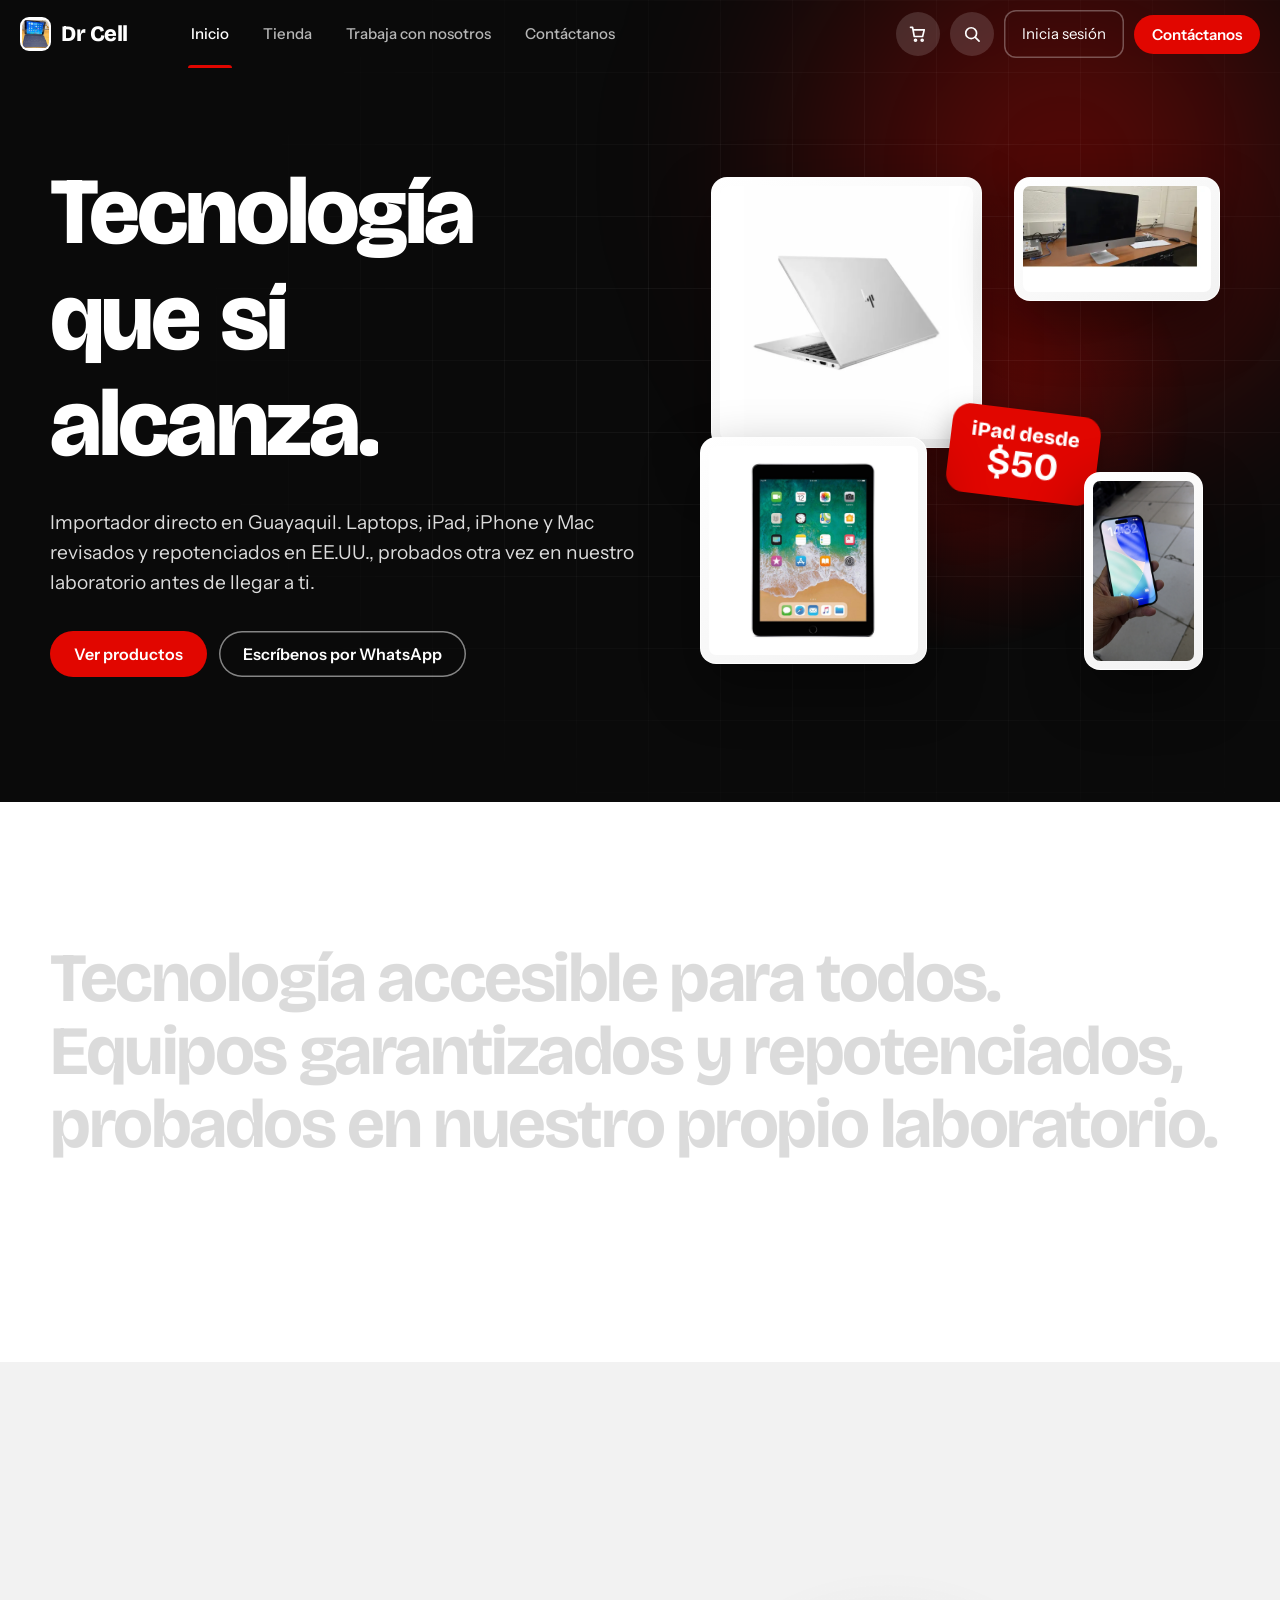
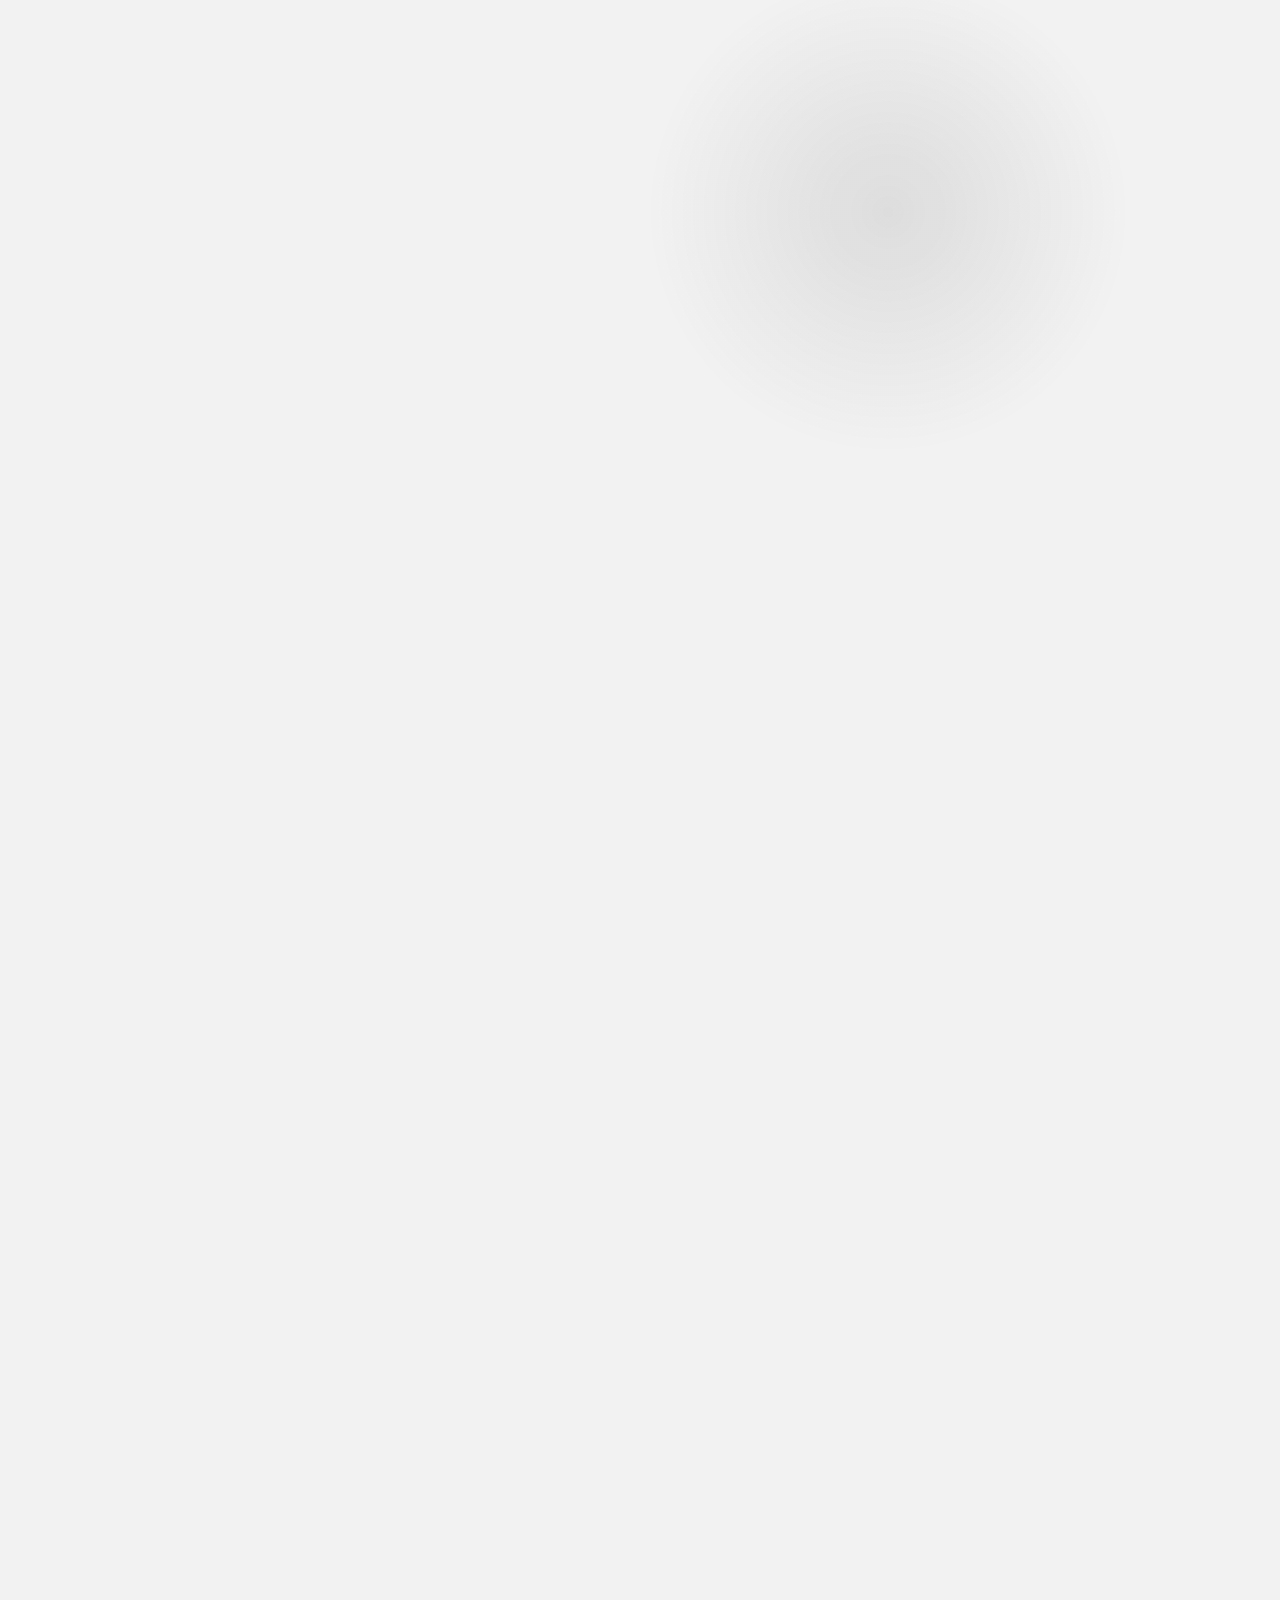
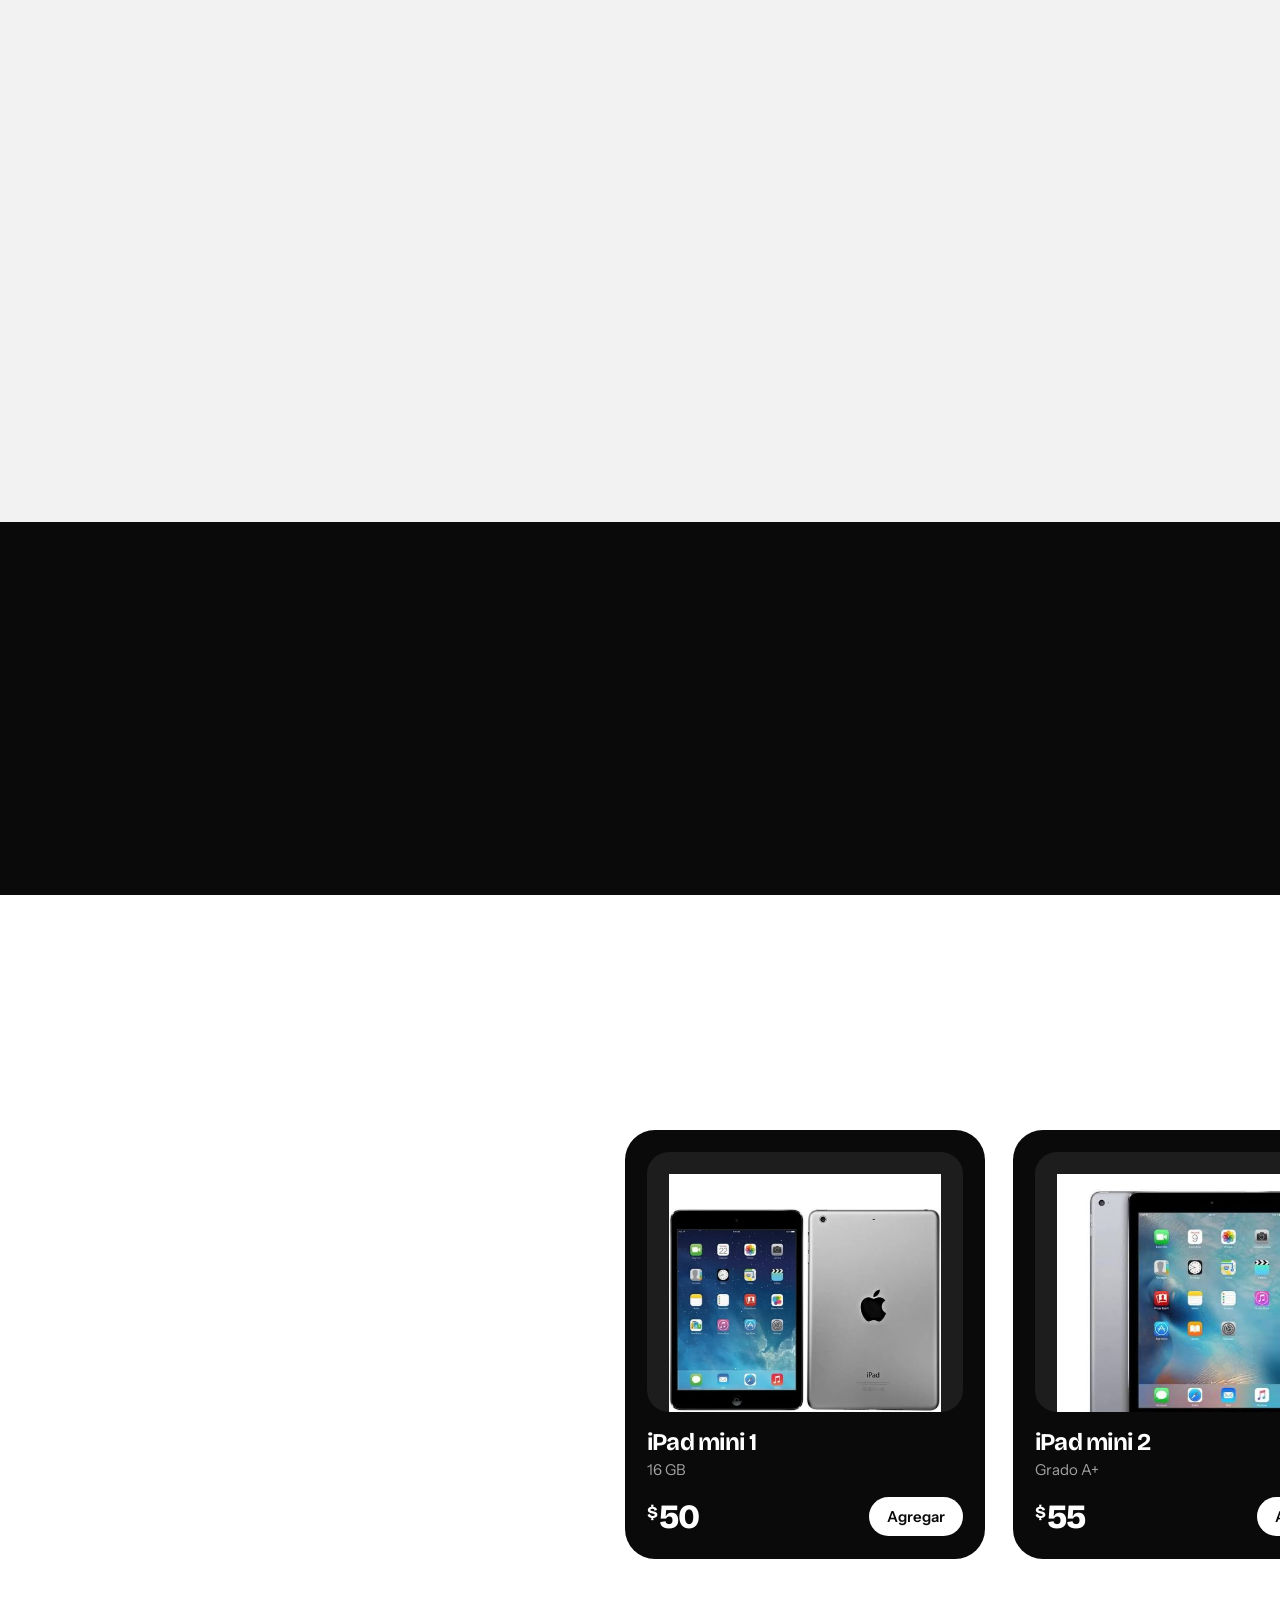
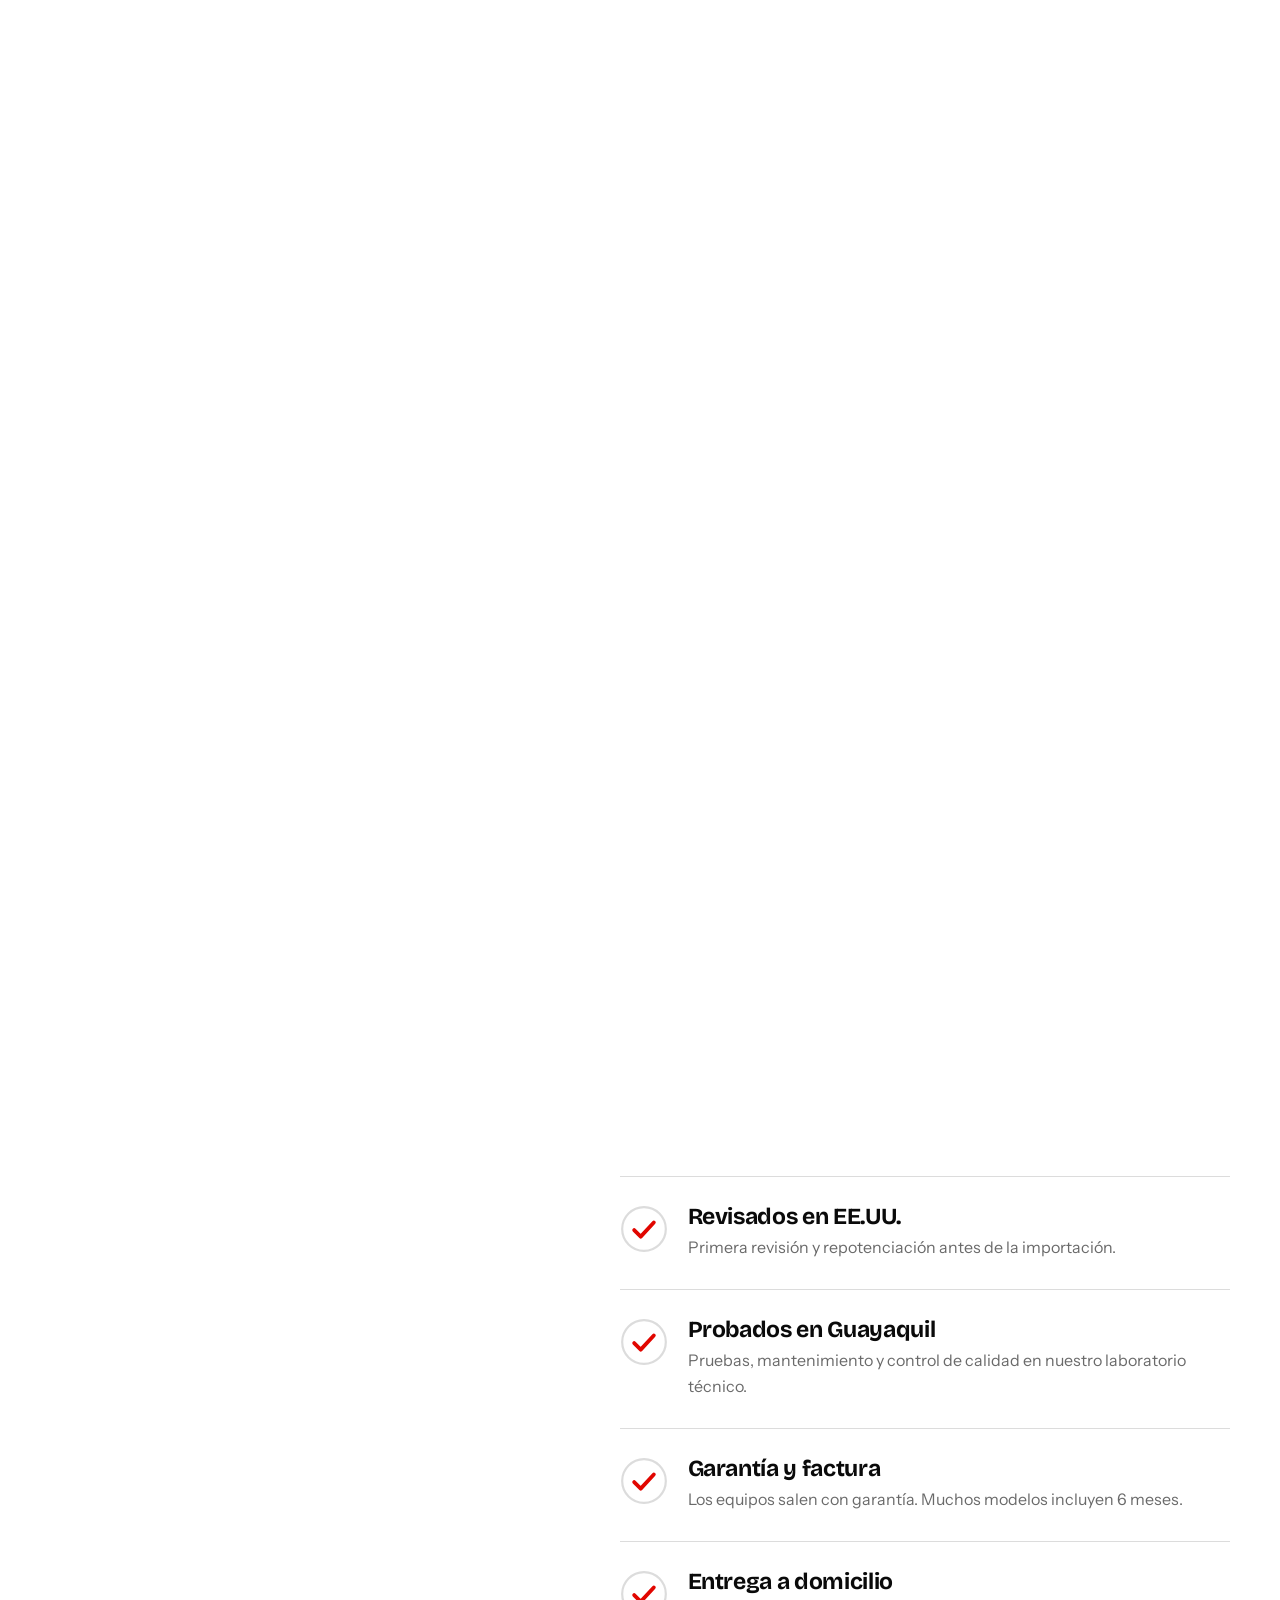
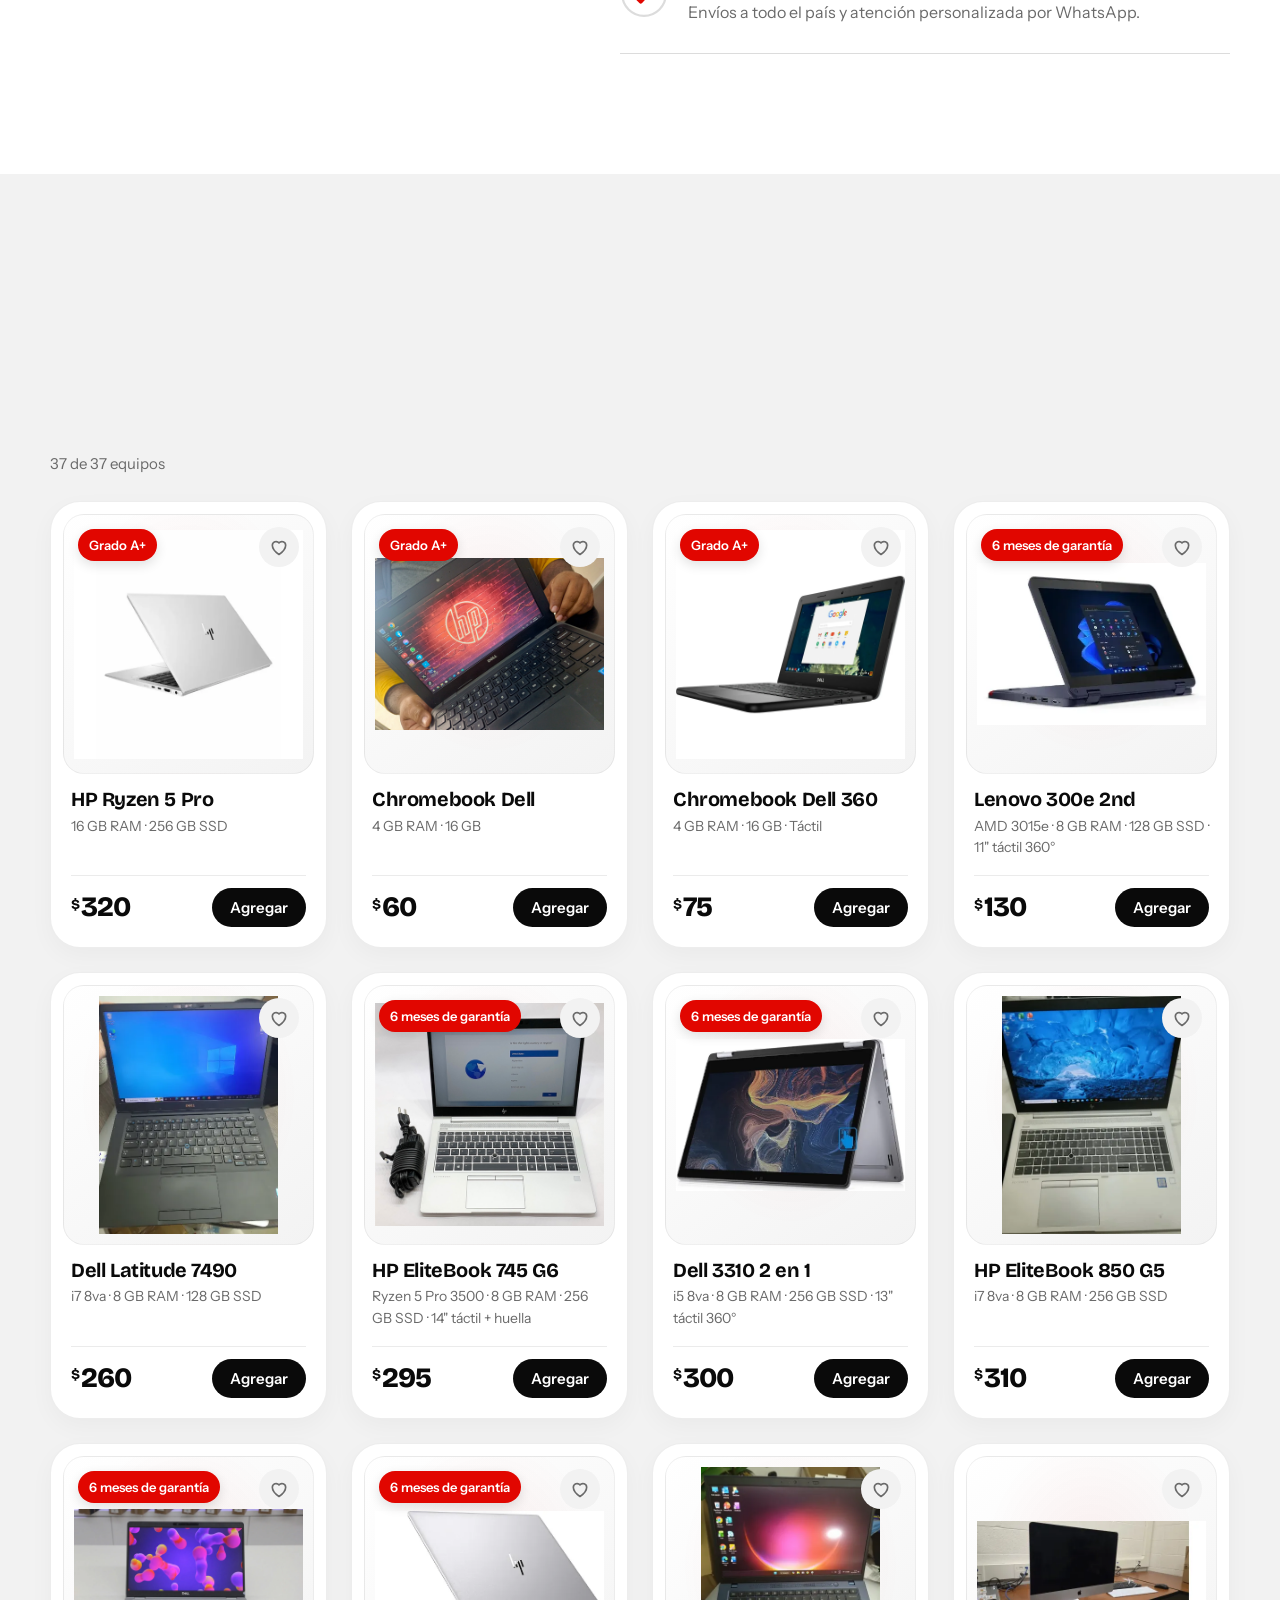
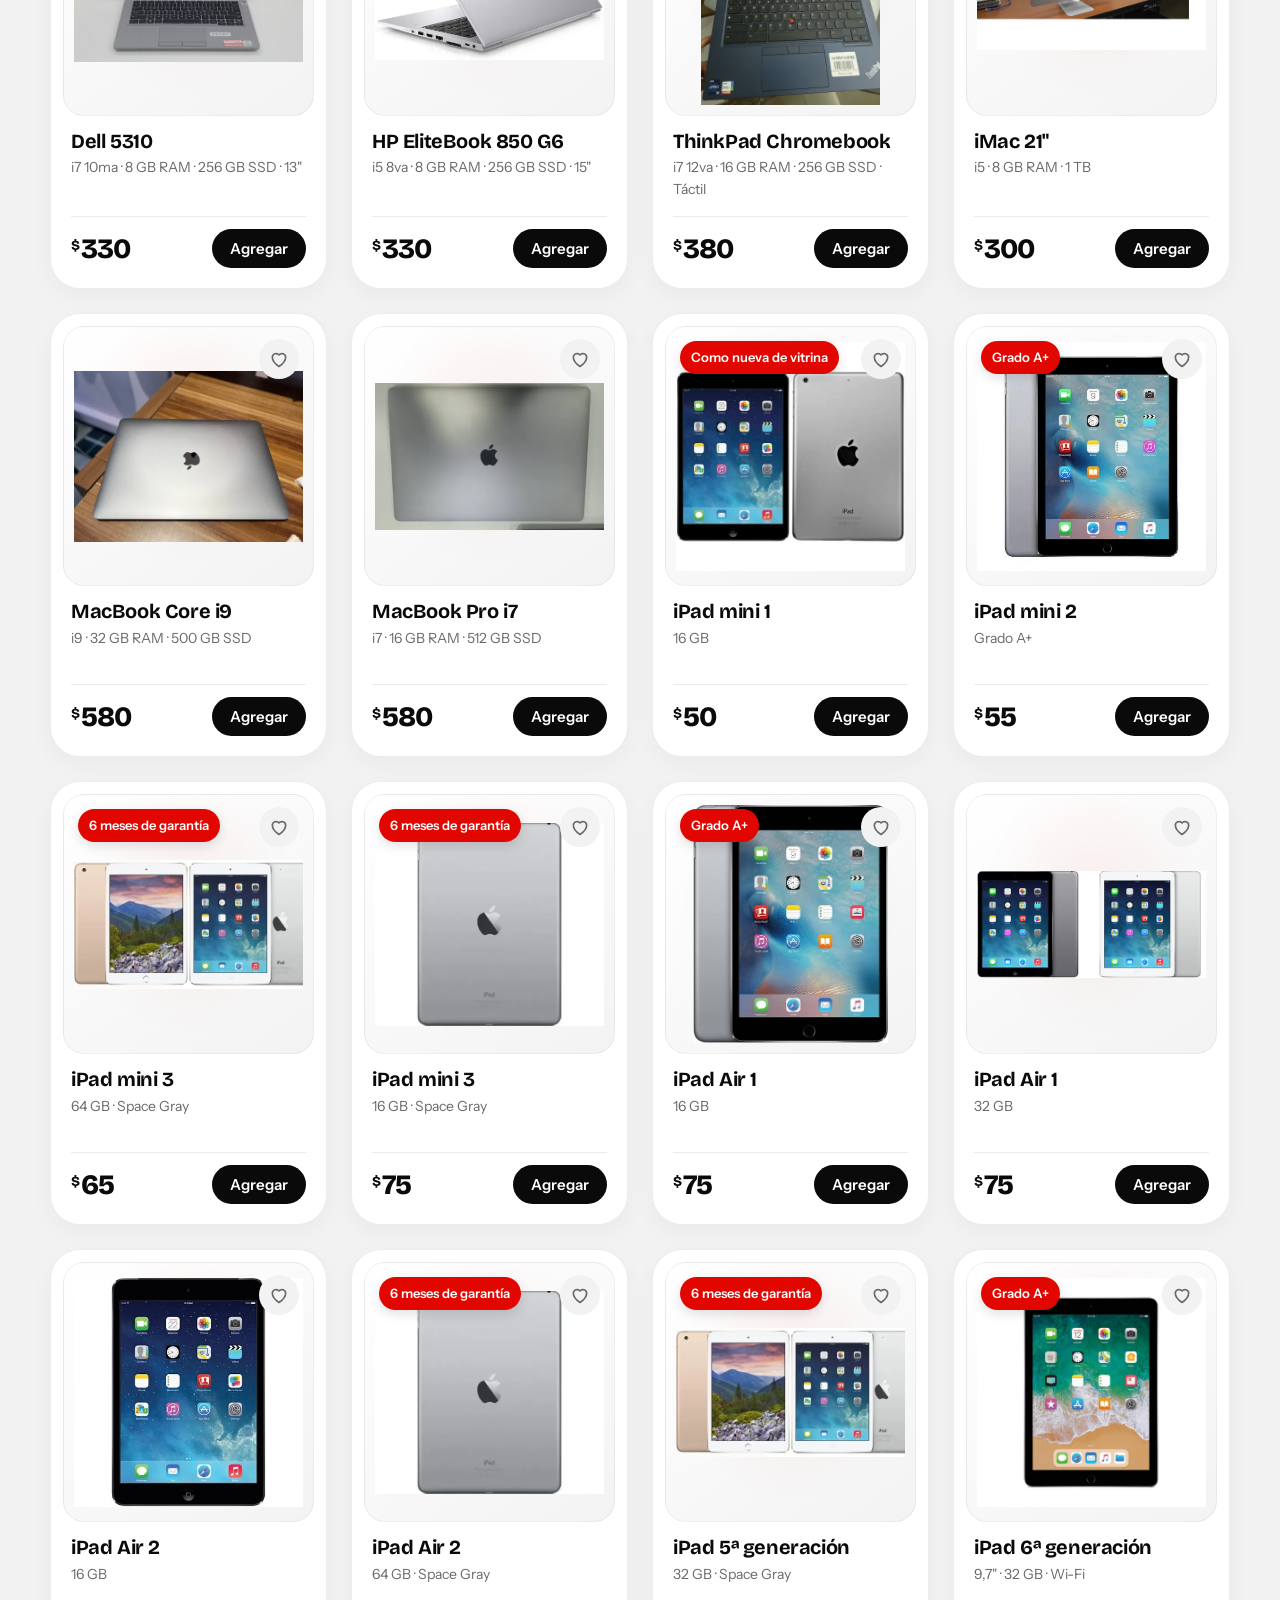
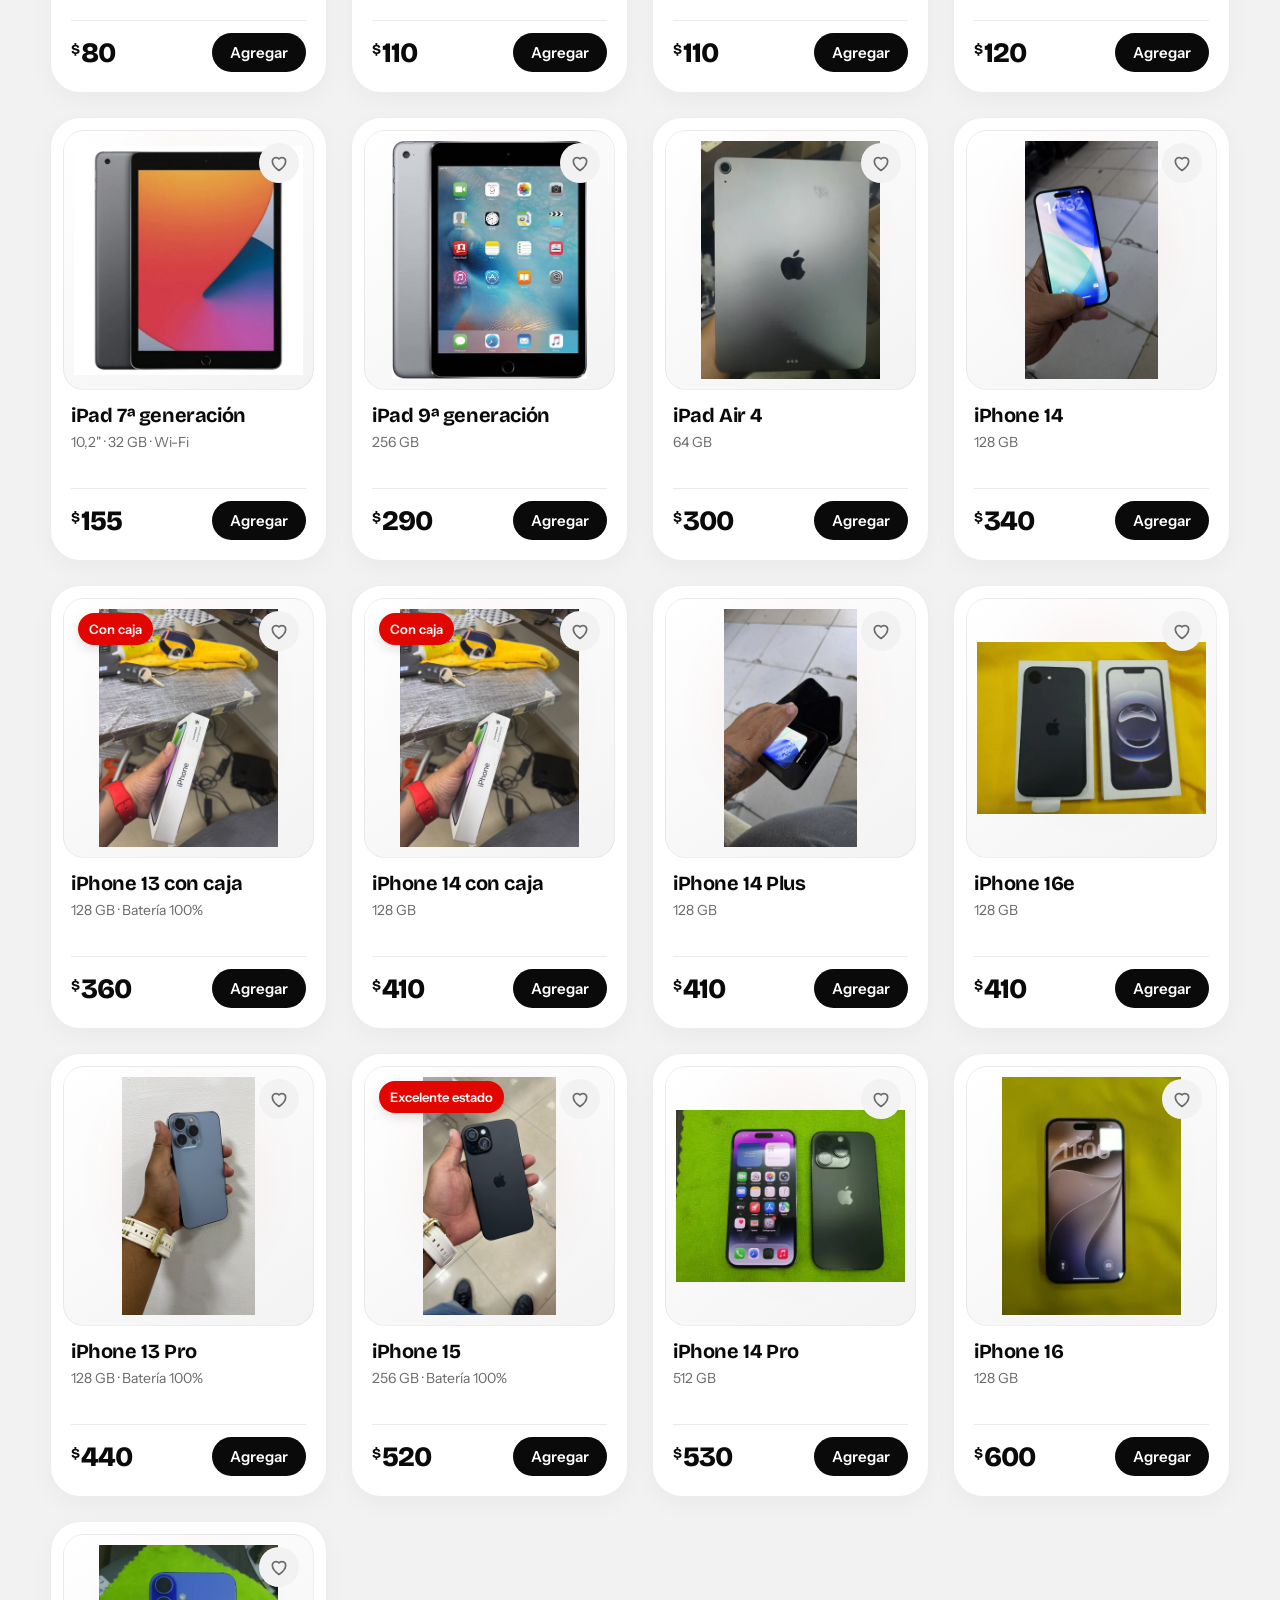
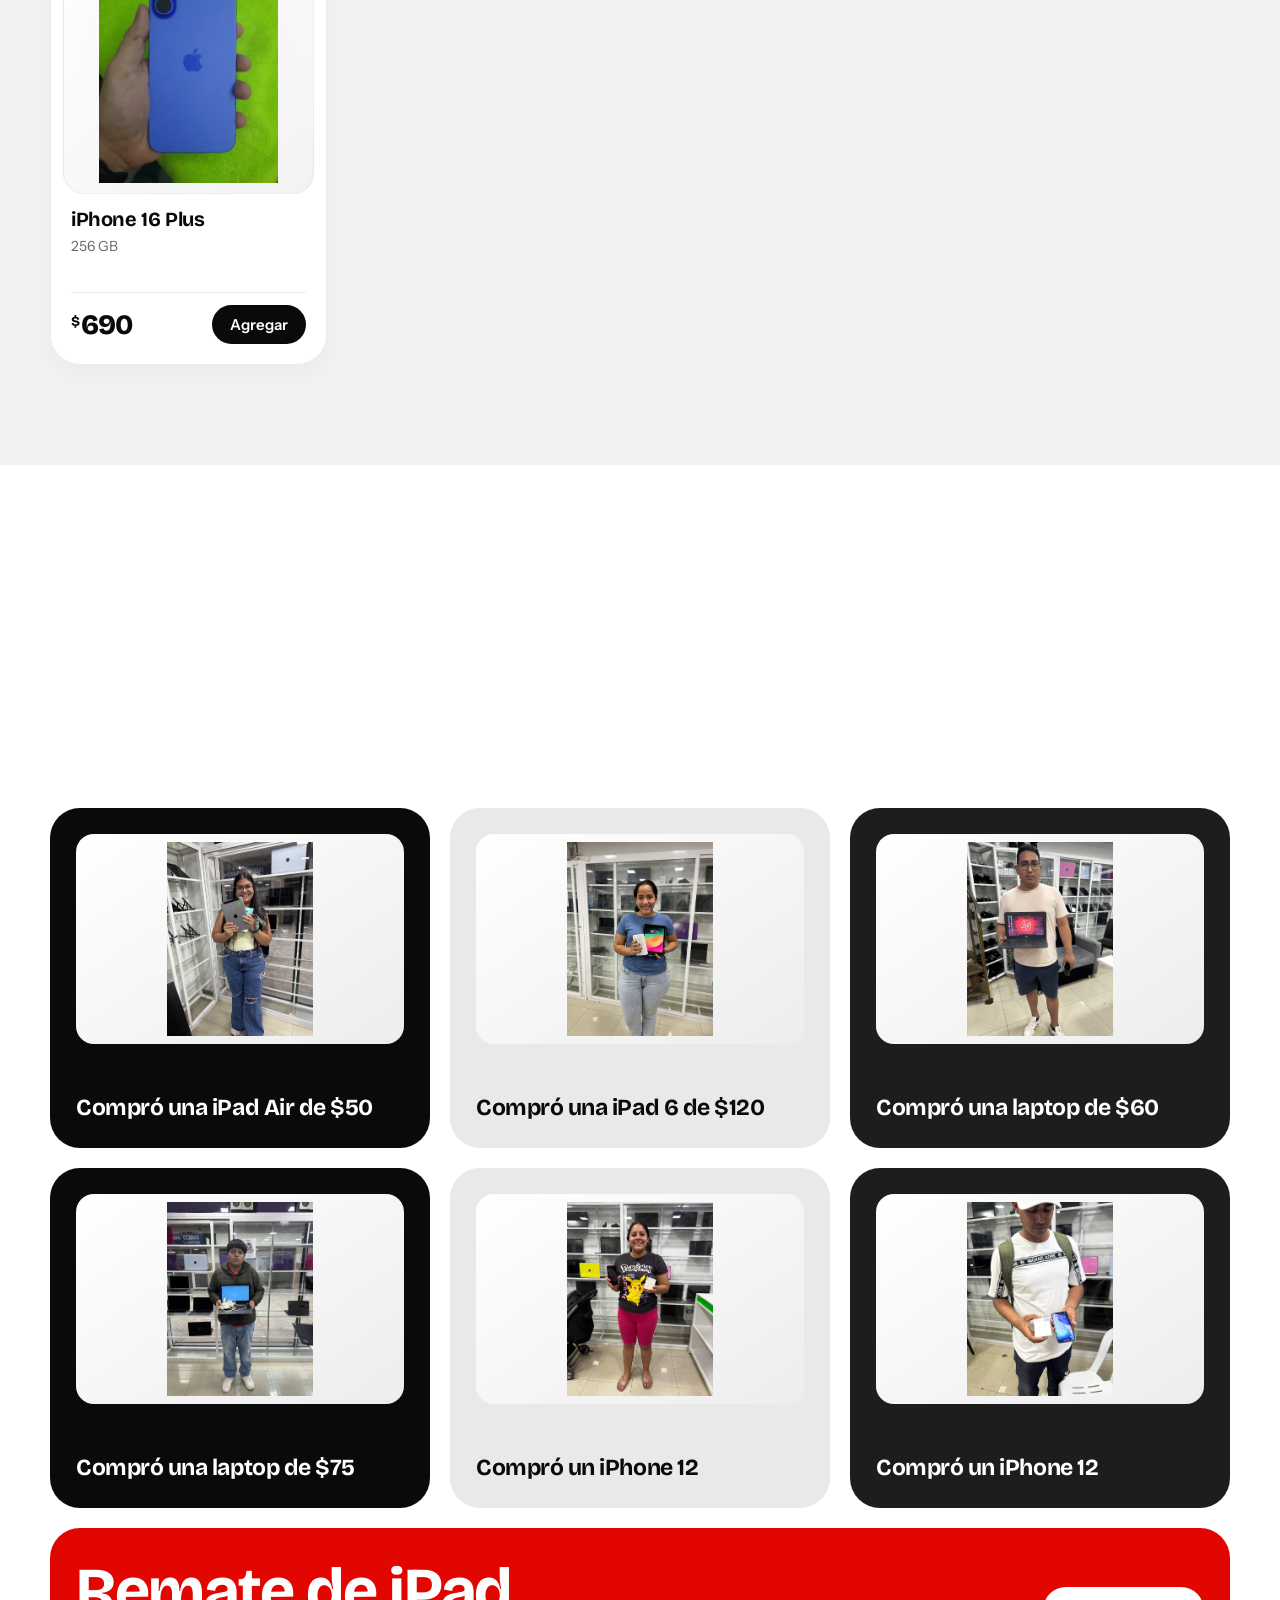
<file: index.html>
<!DOCTYPE html>
<html lang="es">
<head>
<meta charset="utf-8">
<meta name="viewport" content="width=device-width, initial-scale=1, viewport-fit=cover">
<title>Dr Cell Ecuador · Laptops, iPad, iPhone y Mac en Guayaquil</title>
<meta name="description" content="Importador directo en Guayaquil. Laptops, iPad, iPhone y Mac revisados y repotenciados en EE.UU., con laboratorio propio, garantía y entrega a domicilio.">
<link rel="preconnect" href="https://fonts.googleapis.com">
<link rel="preconnect" href="https://fonts.gstatic.com" crossorigin>
<link href="https://fonts.googleapis.com/css2?family=Bricolage+Grotesque:opsz,wght@12..96,500;12..96,700;12..96,800&family=Instrument+Sans:wght@400;500;600&display=swap" rel="stylesheet">
<!-- CSS -->
<style>
:root{
  --brand:#0A0A0A; --brand-hot:#E10600; --red:#E10600; --ink:#161616; --ink-deep:#0A0A0A; --gold:#E10600;
  --bg:#FFFFFF; --bg-soft:#F2F2F2; --text:#0A0A0A; --muted:#6A6A6A; --line:rgba(10,10,10,.14);
  --font-d:'Bricolage Grotesque','Segoe UI',system-ui,sans-serif;
  --font-b:'Instrument Sans','Segoe UI',system-ui,sans-serif;
  --s:0; --mx:0; --my:0;
  box-sizing:border-box;
  padding-top:env(safe-area-inset-top,0px);
  padding-bottom:env(safe-area-inset-bottom,0px);
}
html{scroll-padding-top:calc(80px + env(safe-area-inset-top,0px));scroll-behavior:smooth}
*,*::before,*::after{box-sizing:border-box}
body{margin:0;background:var(--bg);color:var(--text);font-family:var(--font-b);font-size:17px;line-height:1.55;-webkit-font-smoothing:antialiased;overflow-x:hidden}
img,svg{max-width:100%;display:block}
img{object-fit:contain!important;object-position:center}
a{color:inherit}
:focus-visible{outline:3px solid var(--gold);outline-offset:3px;border-radius:6px}
h1,h2,h3{font-family:var(--font-d);line-height:1.02;margin:0;letter-spacing:-.03em}
.wrap{width:min(1180px,100% - 40px);margin-inline:auto}

/* cortina de entrada */
.curtain{position:fixed;inset:0;z-index:200;overflow:hidden;display:grid;place-items:center;background:#080808;color:#fff;isolation:isolate;animation:curtain 3s cubic-bezier(.77,0,.18,1) forwards;pointer-events:none}
.curtain::before{content:"";position:absolute;inset:-30%;z-index:-1;background:radial-gradient(ellipse at 50% 42%,rgba(225,6,0,.24),transparent 42%),linear-gradient(rgba(255,255,255,.035) 1px,transparent 1px),linear-gradient(90deg,rgba(255,255,255,.035) 1px,transparent 1px);background-size:auto,56px 56px,56px 56px;mask-image:radial-gradient(ellipse at center,#000 15%,transparent 76%);animation:intro-grid 18s linear infinite}
.curtain-content{position:relative;display:grid;justify-items:center;width:min(440px,calc(100% - 48px));text-align:center;animation:intro-content .9s cubic-bezier(.2,.8,.2,1) both}
.curtain-orbit{position:absolute;width:clamp(230px,42vw,390px);aspect-ratio:1;border:1px solid rgba(255,255,255,.08);border-radius:50%;animation:orbit-in 1.2s .15s cubic-bezier(.2,.8,.2,1) both,orbit-spin 18s 1.4s linear infinite}
.curtain-orbit::before,.curtain-orbit::after{content:"";position:absolute;border:1px solid rgba(225,6,0,.25);border-radius:50%}
.curtain-orbit::before{inset:12%}
.curtain-orbit::after{inset:24%;border-color:rgba(255,255,255,.06)}
.curtain-brand{display:flex;align-items:center;gap:14px;font:800 clamp(38px,8vw,66px)/1 var(--font-d);letter-spacing:-.065em}
.curtain-brand .curtain-logo{width:48px;height:52px;border:2px solid rgba(255,255,255,.9);border-radius:12px;background:#fff}
.curtain-brand i{position:relative;display:block;width:.78em;height:.78em;border-radius:24%;background:#fff;box-shadow:0 0 42px rgba(225,6,0,.38);animation:mark-in .8s .2s cubic-bezier(.2,1.5,.5,1) both}
.curtain-brand i::before,.curtain-brand i::after{content:"";position:absolute;inset:0;margin:auto;border-radius:2px;background:var(--gold)}
.curtain-brand i::before{width:50%;height:13%}.curtain-brand i::after{width:13%;height:50%}
.curtain-brand span span{color:var(--red)}
.curtain-kicker{margin:18px 0 30px;color:rgba(255,255,255,.6);font-size:11px;font-weight:600;letter-spacing:.27em;text-transform:uppercase;animation:intro-content .7s .38s both}
.curtain-progress{position:relative;width:min(260px,72%);height:2px;overflow:hidden;background:rgba(255,255,255,.16)}
.curtain-progress i{position:absolute;inset:0 auto 0 0;width:100%;background:linear-gradient(90deg,#7d0500,var(--red),#ff766f);transform:scaleX(0);transform-origin:left;animation:load 2.15s .28s cubic-bezier(.6,0,.2,1) forwards}
.curtain-status{display:flex;align-items:center;gap:9px;margin-top:15px;color:rgba(255,255,255,.64);font-size:11px;letter-spacing:.04em;animation:intro-content .7s .5s both}
.curtain-status b{margin-left:12px;color:#fff;font-size:10px;font-weight:600;letter-spacing:.16em}
.curtain-status i{width:6px;height:6px;border-radius:50%;background:#ef302a;box-shadow:0 0 12px #e10600;animation:status-pulse 1s ease-in-out infinite alternate}
.curtain-footer{position:absolute;right:clamp(22px,5vw,64px);bottom:clamp(22px,5vh,48px);left:clamp(22px,5vw,64px);display:flex;justify-content:space-between;color:rgba(255,255,255,.43);font-size:9px;font-weight:600;letter-spacing:.2em;animation:intro-content .7s .55s both}
@keyframes intro-content{from{opacity:0;transform:translateY(18px);filter:blur(8px)}to{opacity:1;transform:none;filter:blur(0)}}
@keyframes mark-in{from{opacity:0;transform:rotate(-35deg) scale(.45)}to{opacity:1;transform:rotate(0) scale(1)}}
@keyframes orbit-in{from{opacity:0;transform:scale(.78)}to{opacity:1;transform:scale(1)}}
@keyframes orbit-spin{to{rotate:360deg}}
@keyframes intro-grid{to{background-position:0 0,56px 56px,56px 56px}}
@keyframes status-pulse{to{opacity:.38;transform:scale(.7)}}
@keyframes load{to{transform:scaleX(1)}}
@keyframes curtain{0%,68%{transform:none;visibility:visible}100%{transform:translateY(-101%);visibility:hidden}}
@media(max-width:520px){.curtain-footer{font-size:8px;letter-spacing:.13em}.curtain-content{width:calc(100% - 40px)}.curtain-brand{gap:11px}}

/* progreso de scroll */
.prog{position:fixed;left:0;top:0;height:4px;width:100%;transform-origin:0 50%;transform:scaleX(var(--pg,0));background:linear-gradient(90deg,var(--gold),var(--brand-hot));z-index:120}

/* header */
.nav{position:sticky;top:env(safe-area-inset-top,0px);z-index:60;transition:background .3s}
.nav.solid{background:color-mix(in srgb,var(--ink-deep) 90%,transparent);backdrop-filter:blur(14px);-webkit-backdrop-filter:blur(14px)}
.nav .wrap{display:flex;align-items:center;justify-content:space-between;height:68px;width:min(1340px,100% - 40px);gap:14px}
.logo{display:flex;align-items:center;gap:10px;text-decoration:none;color:#fff;font:800 22px var(--font-d);letter-spacing:-.02em;white-space:nowrap;flex:none}
.logo img{width:31px;height:34px;border:2px solid rgba(255,255,255,.9);border-radius:9px;background:#fff}
.nav-links{display:flex;gap:4px;align-items:stretch;margin:0 auto 0 34px;height:68px}
.nav-links a{position:relative;display:flex;align-items:center;white-space:nowrap;padding:0 15px;color:#fff;text-decoration:none;font-weight:500;font-size:15px;opacity:.7;transition:opacity .25s}
.nav-links a:hover,.nav-links a.active{opacity:1}
.nav-links a::after{content:"";position:absolute;left:12px;right:12px;bottom:0;height:3px;border-radius:3px 3px 0 0;background:var(--gold);transform:scaleX(0);transition:transform .4s cubic-bezier(.2,.8,.2,1)}
.nav-links a.active::after{transform:scaleX(1)}
.navr{display:flex;align-items:center;gap:10px}
.ic{position:relative;width:44px;height:44px;border-radius:50%;border:0;background:rgba(255,255,255,.14);color:#fff;display:grid;place-items:center;cursor:pointer;transition:background .25s,transform .25s}
.ic:hover{background:rgba(255,255,255,.26);transform:translateY(-2px)}
.ic svg{width:20px;height:20px;fill:none;stroke:currentColor;stroke-width:2;stroke-linecap:round;stroke-linejoin:round}
.ic b{position:absolute;top:-4px;right:-4px;min-width:22px;height:22px;border-radius:11px;background:var(--red);color:#fff;font:700 12px/22px var(--font-b);text-align:center;padding:0 5px}
.ic[data-n="0"] b{display:none}
.ic.bump{animation:bump .55s}
.tel{display:flex;align-items:center;gap:8px;color:#fff;text-decoration:none;font-size:15px;opacity:.85;margin:0 6px;white-space:nowrap}
.tel:hover{opacity:1}
.tel svg{flex:none;width:18px;height:18px;fill:none;stroke:currentColor;stroke-width:2;stroke-linecap:round;stroke-linejoin:round}
.login{color:#fff;text-decoration:none;font-size:15px;padding:12px 18px;border-radius:12px;box-shadow:inset 0 0 0 1.5px rgba(255,255,255,.3);transition:background .25s;white-space:nowrap}
.login:hover{background:rgba(255,255,255,.12)}
.burger{display:none;position:relative;width:44px;height:44px;border-radius:50%;border:0;background:rgba(255,255,255,.14);cursor:pointer}
.burger span{position:absolute;left:13px;right:13px;height:2px;background:#fff;border-radius:2px;transition:transform .4s cubic-bezier(.2,.8,.2,1),top .4s}
.burger span:nth-child(1){top:17px}.burger span:nth-child(2){top:25px}
.burger[aria-expanded="true"] span:nth-child(1){top:21px;transform:rotate(45deg)}
.burger[aria-expanded="true"] span:nth-child(2){top:21px;transform:rotate(-45deg)}
.mnav{position:fixed;inset:0;z-index:55;background:var(--ink-deep);padding:calc(100px + env(safe-area-inset-top,0px)) 28px calc(30px + env(safe-area-inset-bottom,0px));display:flex;flex-direction:column;gap:4px;transform:translateY(-102%);visibility:hidden;transition:transform .6s cubic-bezier(.77,0,.18,1),visibility 0s .6s;overflow:auto}
.mnav.on{transform:none;visibility:visible;transition:transform .6s cubic-bezier(.77,0,.18,1),visibility 0s}
.mnav a.l{font:800 clamp(36px,11vw,60px)/1.12 var(--font-d);color:#fff;text-decoration:none;letter-spacing:-.035em;padding:4px 0;opacity:0;transform:translateY(24px);transition:opacity .5s,transform .6s cubic-bezier(.2,.8,.2,1)}
.mnav.on a.l{opacity:1;transform:none;transition-delay:calc(.2s + var(--i) * .07s)}
.mnav a.l.active{color:var(--gold)}
.mnav .sub{margin-top:auto;padding-top:30px;display:grid;gap:12px;color:#fff}
.mnav .sub .tel{margin:0;font-size:18px;opacity:1}
.mnav .sub .login{text-align:center}
@media (max-width:1300px){.navr .tel{display:none}}
@media (max-width:1100px){.nav-links,.navr .login,.navr .cta-n{display:none}.burger{display:block}.navr{margin-left:auto}}
.btn{display:inline-flex;align-items:center;justify-content:center;gap:8px;border:0;cursor:pointer;font:600 16px/1 var(--font-b);padding:15px 24px;border-radius:999px;text-decoration:none;transition:transform .25s,background .25s,box-shadow .25s;will-change:transform}
.btn:hover{box-shadow:0 12px 30px rgba(0,0,0,.28)}
.btn-gold{background:var(--red);color:#fff}
.btn-brand{background:var(--brand);color:#fff}
.btn-line{background:transparent;color:#fff;box-shadow:inset 0 0 0 1.5px rgba(255,255,255,.5)}
.btn-sm{padding:12px 18px;font-size:15px}

/* hero */
.hero{margin-top:-68px;padding:150px 0 110px;background:var(--ink-deep);color:#fff;overflow:hidden;position:relative;isolation:isolate}
.hero::before{content:"";position:absolute;border-radius:50%;filter:blur(70px);z-index:-1;animation:drift 14s ease-in-out infinite alternate}
.hero::before{width:62vw;height:62vw;right:-14vw;top:-18vw;background:radial-gradient(circle,rgba(225,6,0,.42) 0%,rgba(225,6,0,0) 66%)}
.hero::after{content:"";position:absolute;inset:0;z-index:-1;background-image:linear-gradient(rgba(255,255,255,.07) 1px,transparent 1px),linear-gradient(90deg,rgba(255,255,255,.07) 1px,transparent 1px);background-size:72px 72px;-webkit-mask-image:radial-gradient(ellipse 75% 85% at 70% 45%,#000 0%,transparent 78%);mask-image:radial-gradient(ellipse 75% 85% at 70% 45%,#000 0%,transparent 78%);animation:grid 10s linear infinite}
@keyframes grid{to{background-position:72px 72px}}
@keyframes drift{from{transform:translate(0,0) scale(1)}to{transform:translate(-6vw,5vw) scale(1.18)}}
.hero .wrap{display:grid;grid-template-columns:1.05fr .95fr;gap:40px;align-items:center}
.hero h1{font-size:clamp(48px,7.4vw,102px);font-weight:800}
.w{display:inline-block;overflow:hidden;vertical-align:top;padding-bottom:.1em;margin-right:.22em}
.w span{display:inline-block;transform:translateY(112%);animation:wup .95s cubic-bezier(.2,.85,.2,1) forwards;animation-delay:calc(2.15s + var(--i) * .1s)}
@keyframes wup{to{transform:none}}
.hero .in{opacity:0;transform:translateY(26px);animation:up .9s cubic-bezier(.2,.7,.2,1) forwards}
.hero p.lead{font-size:clamp(17px,1.5vw,20px);max-width:34em;margin:26px 0 34px;color:rgba(255,255,255,.86);animation-delay:2.65s}
.hero .cta{display:flex;flex-wrap:wrap;gap:12px;animation-delay:2.85s}
@keyframes up{to{opacity:1;transform:none}}
.stage{position:relative;width:100%;max-width:620px;aspect-ratio:1/1;margin-left:auto;transform:perspective(1100px) rotateY(calc(var(--mx) * 9deg)) rotateX(calc(var(--my) * -7deg));transition:transform .25s ease-out}
.device-scene{position:absolute;inset:0;animation:sceneFloat 7s ease-in-out infinite alternate}
.halo{position:absolute;inset:8% 4%;border-radius:50%;background:radial-gradient(circle,rgba(225,6,0,.30),rgba(225,6,0,0) 68%);animation:pulse 4s ease-in-out infinite alternate}
@keyframes pulse{from{transform:scale(.85);opacity:.7}to{transform:scale(1.08);opacity:1}}
@keyframes sceneFloat{0%{transform:translate3d(0,0,0) scale(1)}50%{transform:translate3d(0,-14px,0) scale(1.01)}100%{transform:translate3d(0,10px,0) scale(1.02)}}
.d{position:absolute;opacity:0;animation:rise 1.2s cubic-bezier(.2,.8,.2,1) forwards;transform-origin:center}
.dp{transform:translateY(calc(var(--s) * var(--k,-60px)))}
.df{display:block;width:100%;height:100%;animation:float 6s ease-in-out infinite alternate}
.d svg{filter:drop-shadow(0 34px 44px rgba(0,0,0,.6));transform-origin:center bottom}
.d .hero-product{display:block;width:100%;height:100%;padding:8px;border:1px solid rgba(255,255,255,.92);border-radius:16px;background:linear-gradient(145deg,#fff 0%,#f2f2f2 100%);object-fit:contain!important;object-position:center;box-shadow:0 24px 56px rgba(0,0,0,.42)}
.d-pho .df{perspective:1100px}
.spin{position:relative;transform-style:preserve-3d;animation:spin 8s cubic-bezier(.65,0,.35,1) infinite}
.spin .face{backface-visibility:hidden;-webkit-backface-visibility:hidden}
.spin .back{position:absolute;inset:0;transform:rotateY(180deg)}
@keyframes spin{0%,28%{transform:rotateY(-14deg)}72%,100%{transform:rotateY(346deg)}}
.d-lap{width:50%;left:4%;top:5%;aspect-ratio:1.18;z-index:1;animation-delay:2.35s;--k:-24px}
.d-tab{width:42%;left:2%;bottom:5%;aspect-ratio:1;z-index:3;animation-delay:2.6s;--k:-80px}.d-tab .df{animation-delay:-2s}
.d-pho{width:22%;right:5%;bottom:4%;aspect-ratio:.72;z-index:4;animation-delay:2.85s;--k:-120px}.d-pho .df{animation-delay:-4s;animation-duration:5s}
.d-mac{width:38%;right:2%;top:5%;aspect-ratio:1.2;z-index:2;animation-delay:2.5s;--k:-40px}.d-mac .df{animation-delay:-1.2s}
@keyframes rise{from{opacity:0;transform:translateY(110px) rotate(3deg) scale(.92)}to{opacity:1;transform:none}}
@keyframes float{0%{transform:translateY(-8px) rotate(-1deg)}50%{transform:translateY(10px) rotate(1.5deg)}100%{transform:translateY(-5px) rotate(-1deg)}}
.sticker{position:absolute;left:48%;top:48%;background:var(--red);color:#fff;font:800 20px/1.05 var(--font-d);padding:14px 20px;border-radius:18px;text-align:center;box-shadow:0 14px 30px rgba(0,0,0,.35);opacity:0;animation:pop .7s 3.15s cubic-bezier(.3,1.5,.5,1) forwards,wob 3.4s 3.85s ease-in-out infinite alternate;z-index:3}
.sticker b{display:block;font-size:38px}
@keyframes pop{from{opacity:0;transform:rotate(-8deg) scale(.3)}to{opacity:1;transform:rotate(7deg) scale(1)}}
@keyframes wob{0%{transform:rotate(5deg)}50%{transform:rotate(10deg) translateY(-5px)}100%{transform:rotate(8deg) translateY(-2px)}}
@media (max-width:860px){
  .hero .wrap{grid-template-columns:1fr;gap:10px}
  .stage{order:1;width:100%;max-width:min(520px,calc(100vw - 40px));aspect-ratio:1.08/1;margin:0 auto 8px}
  .device-scene{transform:scale(.98)}
  .d-lap{width:44%;left:4%;top:4%}
  .d-mac{width:32%;right:2%;top:4%}
  .d-tab{width:38%;left:2%;bottom:5%}
  .d-pho{width:19%;right:5%;bottom:4%}
  .hero{padding-top:132px;padding-bottom:76px}
  .sticker{left:48%;top:48%;font-size:14px;padding:8px 10px}
  .sticker b{font-size:30px}
}

/* marquee */

/* manifiesto */
.mani{padding:140px 0}
.mani p{font:700 clamp(32px,5.4vw,74px)/1.06 var(--font-d);letter-spacing:-.035em;max-width:17em;margin:0}
.mani .wd{opacity:.14;transition:opacity .35s,color .35s}
.mani .wd.on{opacity:1}
.mani .wd.hot.on{color:var(--red)}
.mani small{display:block;margin-top:34px;color:var(--muted);font-size:17px;max-width:32em}

/* showcase pinned */
.show{height:440vh;position:relative;background:var(--bg-soft)}
.pin{position:sticky;top:0;height:100vh;display:grid;align-items:center;overflow:hidden}
.pin::before{content:"";position:absolute;width:70vh;height:70vh;border-radius:50%;right:6%;top:50%;transform:translateY(-50%) scale(var(--bs,1));background:radial-gradient(circle,rgba(10,10,10,.09),rgba(10,10,10,0) 68%)}
.pin .wrap{display:grid;grid-template-columns:1fr 1fr;gap:40px;align-items:center;position:relative}
.cats{list-style:none;margin:0;padding:0}
.cats li{font:800 clamp(46px,7.4vw,98px)/1 var(--font-d);letter-spacing:-.04em;opacity:.16;transition:opacity .4s,transform .4s,color .4s;cursor:pointer}
.cats li:focus-visible{outline:3px solid var(--red);outline-offset:5px;border-radius:4px}
.cats li.on{opacity:1;transform:translateX(16px);color:var(--text)}
.cats li.on::before{content:"";display:inline-block;width:.16em;height:.16em;background:var(--red);border-radius:50%;margin-right:.16em;vertical-align:.2em}
.detail{margin-top:26px;min-height:150px;max-width:30em}
.detail p{margin:0 0 14px;color:var(--muted)}
.detail .from{font:700 22px var(--font-d);color:var(--text)}
.detail a{font-weight:600;color:var(--red);text-underline-offset:4px}
.bar{height:4px;background:var(--line);border-radius:4px;margin-top:22px;max-width:30em;overflow:hidden}
.bar i{display:block;height:100%;width:calc(var(--p,0) * 100%);background:var(--red)}
.vis{position:relative;height:min(62vh,520px)}
.sdev{position:absolute;inset:0;display:grid;place-items:center;will-change:transform,opacity}
.sdev svg{max-height:100%;width:auto;max-width:92%;filter:drop-shadow(0 34px 44px rgba(0,0,0,.3))}
.sdev img{display:block;width:100%;height:100%;max-width:100%;max-height:100%;padding:12px;object-fit:contain!important;object-position:center;background:linear-gradient(145deg,#fff 0%,#f4f4f4 100%);border:1px solid rgba(10,10,10,.07);border-radius:24px;filter:drop-shadow(0 24px 38px rgba(0,0,0,.16))}
.sdev.phone svg{height:100%}
@media (max-width:860px){
  .show{height:auto;padding:76px 0}
  .pin{position:relative;top:auto;height:auto;overflow:visible}
  .pin .wrap{display:grid;grid-template-columns:minmax(0,1fr);grid-template-areas:"cats" "vis" "detail" "bar";gap:18px}
  .pin .wrap>[data-anim="fly-left"]{display:contents}
  .cats{grid-area:cats}
  .vis{grid-area:vis;position:relative;height:clamp(320px,100vw,420px);width:100%;border-radius:24px;background:radial-gradient(ellipse at center,#fff 0%,#f5f5f5 75%);overflow:hidden}
  .detail{grid-area:detail}
  .bar{grid-area:bar}
  .cats{display:grid;grid-template-columns:repeat(2,minmax(0,1fr));gap:10px}
  .cats li{padding:12px 14px;border-radius:14px;background:#fff;font-size:clamp(18px,5vw,24px);line-height:1.1;opacity:.68;transform:none}
  .cats li.on{opacity:1;transform:none;background:var(--ink-deep);color:#fff}
  .cats li.on::before{width:7px;height:7px;vertical-align:middle}
  .detail{margin-top:16px;min-height:0}
  .bar{margin-top:18px}
  .sdev{display:none;position:absolute;inset:0;height:auto;opacity:1;transform:none}
  .sdev.active{display:grid}
  .sdev.active img{width:100%;height:100%;min-width:0;min-height:0;max-width:100%;max-height:100%;box-sizing:border-box;object-fit:contain;object-position:center}
}

/* números */
.stats{padding:100px 0;background:var(--ink-deep);color:#fff}
.stats .wrap{display:grid;grid-template-columns:repeat(4,1fr);gap:30px}
.stat b{display:block;font:800 clamp(54px,7vw,98px)/1 var(--font-d);letter-spacing:-.045em;color:#fff}
.stat::before{content:"";display:block;width:34px;height:4px;background:var(--red);margin-bottom:18px}
.stat span{display:block;margin-top:12px;color:rgba(255,255,255,.8);font-size:16px;max-width:15em}
@media (max-width:860px){.stats .wrap{grid-template-columns:1fr 1fr;gap:40px 20px}}

/* remates (scroll horizontal) */
.hz{position:relative;background:var(--bg);color:var(--text)}
.hz-pin{position:sticky;top:0;height:100vh;overflow:hidden;display:flex;align-items:center}
.hz-track{display:flex;gap:28px;padding:0 6vw;will-change:transform;align-items:stretch}
.hz-head{flex:0 0 min(46vw,520px);display:flex;flex-direction:column;justify-content:center;padding-right:30px}
.hz-head h2{font-size:clamp(54px,9vw,128px);font-weight:800}
.hz-head p{margin:22px 0 0;color:var(--muted);max-width:22em}
.hz-card{flex:0 0 min(78vw,360px);background:var(--ink-deep);color:#fff;border-radius:30px;padding:22px;display:flex;flex-direction:column}
.hz-card .btn-brand{background:#fff;color:#0a0a0a}
.hz-card .media{background:#1d1d1d;border-radius:22px;height:min(32vh,260px);display:grid;place-items:center;padding:7%;overflow:hidden}
.hz-card .media svg,.hz-card .media img{max-height:100%;width:100%;height:100%;max-width:100%;object-fit:contain}
.hz-card h3{font-size:24px;font-weight:700;margin:18px 0 4px}
.hz-card p{margin:0 0 14px;color:rgba(255,255,255,.62);font-size:15px}
.hz-card .buy{margin-top:auto;display:flex;justify-content:space-between;align-items:center;gap:10px}
.hz-bar{position:absolute;left:6vw;right:6vw;bottom:13vh;height:3px;background:var(--line);border-radius:3px;overflow:hidden}
.hz-bar i{display:block;height:100%;width:calc(var(--hp,0) * 100%);background:var(--gold)}
.price{font:800 34px var(--font-d);letter-spacing:-.035em}
.price sup{font-size:.5em;vertical-align:.55em;margin-right:2px}

/* laboratorio */
.lab{padding:120px 0;background:var(--bg);overflow:hidden}
.lab .wrap{display:grid;grid-template-columns:.9fr 1.1fr;gap:70px;align-items:start}
.lab h2{font-size:clamp(36px,5vw,66px);font-weight:800}
.lab p{color:var(--muted);max-width:30em;margin-top:22px}
.checks{list-style:none;margin:0;padding:0}
.checks li{display:grid;grid-template-columns:48px 1fr;gap:20px;padding:28px 0;border-top:1px solid var(--line);transform:translateX(40px);opacity:0;transition:transform .8s cubic-bezier(.2,.8,.2,1),opacity .8s}
.checks li:last-child{border-bottom:1px solid var(--line)}
.checks li.in{transform:none;opacity:1}
.checks svg{width:48px;height:48px}
.checks circle{fill:none;stroke:var(--line);stroke-width:2}
.checks path{fill:none;stroke:var(--red);stroke-width:3.5;stroke-linecap:round;stroke-linejoin:round;stroke-dasharray:30;stroke-dashoffset:30;transition:stroke-dashoffset .8s .35s ease-out}
.checks li.in path{stroke-dashoffset:0}
.checks h3{font-size:23px;font-weight:700;letter-spacing:-.015em;margin-bottom:6px}
.checks span{color:var(--muted);font-size:16px}
@media (max-width:860px){.lab .wrap{grid-template-columns:1fr;gap:40px}.lab{padding:80px 0}}

/* tienda */
.shop{padding:110px 0 100px;background:var(--bg-soft)}
.shop-head{display:flex;flex-wrap:wrap;justify-content:space-between;align-items:end;gap:24px;margin-bottom:30px}
.shop-head h2{font-size:clamp(38px,5.4vw,70px);font-weight:800}
.tools{display:flex;flex-wrap:wrap;gap:10px}
.chip{font:600 15px var(--font-b);padding:10px 18px;border-radius:999px;border:1.5px solid var(--line);background:transparent;color:var(--text);cursor:pointer;transition:background .25s,color .25s,border-color .25s,transform .25s}
.chip:hover{transform:translateY(-2px)}
.chip[aria-pressed="true"]{background:var(--brand);border-color:var(--brand);color:#fff}
.sort{font:500 15px var(--font-b);padding:10px 14px;border-radius:999px;border:1.5px solid var(--line);background:var(--bg);color:var(--text)}
.count{color:var(--muted);font-size:15px;margin:0}
.grid{display:grid;grid-template-columns:repeat(auto-fill,minmax(min(100%,230px),1fr));gap:24px}
.p{display:flex;flex-direction:column;min-width:0;padding:12px 12px 20px;border:1px solid rgba(10,10,10,.07);border-radius:30px;background:#fff;box-shadow:0 8px 24px rgba(10,10,10,.035);opacity:0;transform:translateY(50px) scale(.96);transition:opacity .7s,transform .8s cubic-bezier(.2,.8,.2,1),box-shadow .3s;transition-delay:calc(var(--i,0) * 70ms)}
.p.in{opacity:1;transform:none}
.p:hover{box-shadow:0 18px 44px rgba(10,10,10,.1)}
.p .media{flex:0 0 auto;width:100%;height:clamp(210px,22vw,260px);min-height:0;background:radial-gradient(ellipse at 50% 42%,rgba(225,6,0,.055),transparent 62%),linear-gradient(145deg,#fff 0%,#f3f3f3 100%);border:1px solid rgba(10,10,10,.06);border-radius:21px;display:grid;place-items:center;padding:4%;overflow:hidden;position:relative;transition:box-shadow .3s}
.p .media:hover{box-shadow:0 26px 50px rgba(0,0,0,.16)}
.p .media>svg,.p .media>img{max-height:100%;width:auto;max-width:100%;object-fit:contain;transition:transform .5s cubic-bezier(.2,.8,.2,1)}
.p .media>img{position:absolute;inset:0;display:block;width:100%;height:100%;min-width:0;min-height:0;max-width:100%;max-height:100%;padding:4%;box-sizing:border-box;object-fit:contain!important;object-position:center}
.p .media{cursor:pointer}
.open{all:unset;cursor:pointer}.open:focus-visible{outline:3px solid var(--gold);outline-offset:3px;border-radius:6px}
.open:hover{color:var(--red)}
.tag{position:absolute;left:14px;top:14px;background:var(--red);color:#fff;font-size:13px;font-weight:600;padding:6px 11px;border-radius:999px;z-index:2}
.p h3{font-size:20px;font-weight:700;margin:15px 8px 6px;letter-spacing:-.02em}
.specs{color:var(--muted);font-size:14px;margin:0 8px 16px;min-height:2.9em}
.p .buy{margin:auto 8px 0;display:flex;align-items:center;justify-content:space-between;gap:12px;padding-top:12px;border-top:1px solid rgba(10,10,10,.08)}
.p .price{font-size:28px}
.p .btn{flex:none}
.tag{box-shadow:0 4px 12px rgba(0,0,0,.12)}
.empty{padding:50px 0;color:var(--muted)}
@media (max-width:860px){.p .media{height:clamp(220px,62vw,280px)}}

/* filtros */
.filters{display:flex;flex-wrap:wrap;gap:14px 18px;align-items:center;margin-bottom:22px}
.search{flex:1 1 220px;max-width:340px;font:500 15px var(--font-b);padding:12px 18px;border-radius:999px;border:1.5px solid var(--line);background:var(--bg);color:var(--text)}
.range{display:flex;align-items:center;gap:12px;font-size:15px;color:var(--muted)}
.range input{accent-color:var(--red);width:170px}
.range b{color:var(--text);min-width:3.4em}
.fav{position:absolute;right:14px;top:12px;z-index:2;width:40px;height:40px;border-radius:50%;border:0;background:var(--bg-soft);color:var(--muted);cursor:pointer;display:grid;place-items:center;transition:transform .25s,color .25s}
.fav svg{width:20px;height:20px;fill:none;stroke:currentColor;stroke-width:2;stroke-linejoin:round}
.fav[aria-pressed="true"]{color:var(--red)}.fav[aria-pressed="true"] svg{fill:currentColor}
.fav:hover{transform:scale(1.14)}
.btn-ghost{background:transparent;color:var(--text);box-shadow:inset 0 0 0 1.5px var(--line)}
.rv{opacity:0;transform:translateY(50px) scale(.96);transition:opacity .7s,transform .8s cubic-bezier(.2,.8,.2,1);transition-delay:calc(var(--i,0) * 70ms)}
.rv.in{opacity:1;transform:none}

/* clientes felices */
.fam{padding:110px 0;background:var(--bg)}
.fam h2{font-size:clamp(38px,5.4vw,74px);font-weight:800;max-width:13em}
.fam .sub{color:var(--muted);margin:18px 0 44px;font-size:19px}
.tiles{display:grid;grid-template-columns:repeat(3,1fr);gap:20px}
.tile{border-radius:30px;padding:26px;min-height:340px;display:flex;flex-direction:column;justify-content:space-between;gap:18px;overflow:hidden;background:var(--brand);color:#fff}
.tile:nth-child(3n+2){background:#E9E9E9;color:#0a0a0a}
.tile:nth-child(3n){background:#1d1d1d;color:#fff}
.tile>img{display:block;width:100%;height:210px;max-width:100%;padding:8px;object-fit:contain!important;object-position:center;border-radius:18px;background:linear-gradient(145deg,#fff 0%,#ededed 100%)}
.tile p{margin:0;font:700 23px/1.15 var(--font-d);letter-spacing:-.02em}
.tile.big{grid-column:1/-1;flex-direction:row;align-items:center;justify-content:space-between;gap:24px;flex-wrap:wrap;min-height:0;background:var(--red);color:#fff}
.tile.big .btn-gold{background:#fff;color:#0a0a0a}
.tile.big p{font-size:clamp(32px,5vw,68px);margin:0}
.tile.big span{display:block;font-size:20px;opacity:.85;margin-top:8px}
@media (max-width:860px){.tiles{grid-template-columns:1fr 1fr}.fam{padding:80px 0}}
@media (max-width:560px){.tiles{grid-template-columns:1fr}}

/* carrito */
.fab{position:fixed;right:max(18px,env(safe-area-inset-right,0px));bottom:calc(18px + env(safe-area-inset-bottom,0px));z-index:90;width:64px;height:64px;border-radius:50%;background:var(--brand);color:#fff;border:0;display:grid;place-items:center;cursor:pointer;box-shadow:0 14px 34px rgba(0,0,0,.4);transition:transform .35s cubic-bezier(.3,1.5,.5,1)}
.fab[data-n="0"]{transform:scale(0);pointer-events:none}
.fab svg{width:28px;height:28px;fill:none;stroke:currentColor;stroke-width:2;stroke-linecap:round;stroke-linejoin:round}
.fab b{position:absolute;top:-4px;right:-4px;min-width:26px;height:26px;border-radius:13px;background:var(--gold);color:#042018;font:700 14px/26px var(--font-b);text-align:center;padding:0 7px}
.fab.bump{animation:bump .55s}
@keyframes bump{40%{transform:scale(1.25) rotate(-10deg)}}
.scrim{position:fixed;inset:0;background:rgba(0,0,0,.55);backdrop-filter:blur(3px);opacity:0;pointer-events:none;transition:opacity .35s;z-index:150}
.scrim.on{opacity:1;pointer-events:auto}
.drawer{position:fixed;top:0;right:0;height:100%;width:min(440px,100%);background:var(--bg);color:var(--text);z-index:160;transform:translateX(105%);transition:transform .5s cubic-bezier(.2,.8,.2,1);display:flex;flex-direction:column;padding:calc(24px + env(safe-area-inset-top,0px)) 24px calc(24px + env(safe-area-inset-bottom,0px))}
.drawer.on{transform:none}
.drawer .hd{display:flex;justify-content:space-between;align-items:center;margin-bottom:14px}
.drawer h2{font-size:32px;font-weight:800}
.x{width:42px;height:42px;border-radius:50%;border:1.5px solid var(--line);background:transparent;color:var(--text);font-size:24px;line-height:1;cursor:pointer}
.items{flex:1;overflow:auto}
.ci{display:grid;grid-template-columns:72px 1fr auto;gap:14px;align-items:center;padding:14px 0;border-top:1px solid var(--line)}
.ci .th{background:var(--bg-soft);border-radius:14px;height:72px;display:grid;place-items:center;padding:8px;overflow:hidden}
.ci .th svg,.ci .th img{max-height:100%;width:100%;height:100%;max-width:100%;object-fit:contain}
.ci h4{margin:0;font:700 17px var(--font-d)}.ci small{color:var(--muted)}
.qty{display:flex;align-items:center;gap:10px;margin-top:6px}
.qty button{width:30px;height:30px;border-radius:50%;border:1.5px solid var(--line);background:transparent;color:var(--text);cursor:pointer;font-size:16px}
.ci .pr{font:800 20px var(--font-d)}
.cart-empty{color:var(--muted);padding:30px 0}
.total{display:flex;justify-content:space-between;align-items:baseline;border-top:2px solid var(--text);padding-top:16px;margin-top:10px;font:800 30px var(--font-d)}
.drawer .btn{width:100%;margin-top:16px}

/* detalle del producto */
dialog{border:0;padding:0;border-radius:32px;width:min(860px,94vw);max-height:92vh;background:var(--bg);color:var(--text);overflow:auto}
dialog::backdrop{background:rgba(0,0,0,.62);backdrop-filter:blur(4px)}
dialog[open]{animation:dlg .5s cubic-bezier(.2,.8,.2,1)}
@keyframes dlg{from{opacity:0;transform:translateY(40px) scale(.96)}}
.dl{display:grid;grid-template-columns:1fr 1fr;position:relative}
.dl .m{background:var(--bg-soft);display:grid;place-items:center;padding:8%;min-height:360px}
.dl .m svg,.dl .m img{max-height:300px;width:100%;height:100%;max-width:100%;object-fit:contain}
.dl .t{padding:36px;display:flex;flex-direction:column;gap:16px}
.dl h3{font-size:clamp(28px,3.6vw,42px);font-weight:800}
.dl ul{margin:0;padding:0;list-style:none;display:flex;flex-wrap:wrap;gap:8px}
.dl li{background:var(--bg-soft);padding:7px 13px;border-radius:999px;font-size:14px;font-weight:600}
.dl p{margin:0;color:var(--muted);font-size:16px}
.dl .acts{display:flex;gap:10px;flex-wrap:wrap;margin-top:auto}
.dl .x{position:absolute;right:14px;top:14px;background:var(--bg);z-index:3}
.dl .price{font-size:46px}
@media (max-width:700px){.dl{grid-template-columns:1fr}.dl .m{min-height:230px}}

/* búsqueda */
dialog.sdlg{width:min(640px,94vw);margin:11vh auto auto;overflow:hidden;max-height:78vh;display:none}
dialog.sdlg[open]{display:block}
.sbox{position:relative;padding:22px}
#sq{width:100%;font:600 22px var(--font-d);letter-spacing:-.02em;padding:16px 56px 16px 20px;border-radius:18px;border:1.5px solid var(--line);background:var(--bg-soft);color:var(--text)}
#sq::-webkit-search-cancel-button{display:none}
.sbox .x{position:absolute;right:30px;top:30px;width:36px;height:36px;font-size:20px}
.shint{margin:16px 6px 6px;color:var(--muted);font-size:14px}
#sres{list-style:none;margin:0;padding:0;max-height:52vh;overflow:auto}
#sres button{all:unset;box-sizing:border-box;width:100%;display:grid;grid-template-columns:56px 1fr auto;gap:14px;align-items:center;padding:10px 8px;border-radius:16px;cursor:pointer}
#sres button:hover,#sres button:focus-visible{background:var(--bg-soft)}
#sres .sth{height:56px;background:var(--bg-soft);border-radius:12px;display:grid;place-items:center;padding:6px;overflow:hidden}
#sres .sth svg,#sres .sth img{max-height:100%;width:100%;height:100%;max-width:100%;object-fit:contain}
#sres b{display:block;font:700 17px var(--font-d)}
#sres small{color:var(--muted)}
#sres em{font:800 20px var(--font-d);font-style:normal}
#sres .none{padding:20px 8px;color:var(--muted)}

/* contacto */
.contact{padding:120px 0;background:var(--bg-soft)}
.contact .wrap{display:grid;grid-template-columns:1fr 1fr;gap:70px;align-items:start}
.contact h2{font-size:clamp(42px,6vw,86px);font-weight:800}
.contact .lead{color:var(--muted);margin:22px 0 34px;max-width:26em;font-size:19px}
.ways{list-style:none;margin:0;padding:0}
.ways li{display:flex;justify-content:space-between;align-items:baseline;gap:20px;padding:20px 0;border-top:1px solid var(--line);flex-wrap:wrap}
.ways li:last-child{border-bottom:1px solid var(--line)}
.ways span{color:var(--muted);font-size:15px}
.ways a,.ways b{font:700 22px var(--font-d);letter-spacing:-.02em;text-decoration:none}
.ways a:hover{color:var(--red)}
.ways .soc{display:flex;gap:18px}
.cform{background:var(--bg);border-radius:30px;padding:34px;display:grid;gap:18px}
.cform label{display:grid;gap:8px;font-weight:600;font-size:15px}
.cform input,.cform textarea{font:500 17px var(--font-b);padding:14px 16px;border-radius:16px;border:1.5px solid var(--line);background:var(--bg-soft);color:var(--text);resize:vertical}
.cform input:focus,.cform textarea:focus{outline:3px solid color-mix(in srgb,var(--red) 40%,transparent);border-color:var(--red)}
.cform small{color:var(--muted)}
@media (max-width:860px){.contact{padding:80px 0}.contact .wrap{grid-template-columns:1fr;gap:44px}}

/* testimonios */
.voices{padding:110px 0;overflow:hidden;background:var(--bg-soft)}
.voices h2{font-size:clamp(34px,4.8vw,62px);font-weight:800;margin-bottom:40px;max-width:14em}
.mq{display:flex;width:max-content;gap:22px;animation:mq2 60s linear infinite;padding:4px 0 10px}
.mq:hover{animation-play-state:paused}
@keyframes mq2{to{transform:translateX(calc(-50% - 11px))}}
.q{flex:0 0 min(380px,82vw);background:var(--bg);border-radius:26px;padding:30px;display:flex;flex-direction:column;gap:18px;margin:0}
.q p{margin:0;font-size:17px}
.q .stars{color:var(--red);letter-spacing:3px;font-size:18px}
.q footer{margin-top:auto;font-size:15px}
.q footer b{display:block;font:700 18px var(--font-d)}
.q footer span{color:var(--muted)}

/* empleo */
.jobs{background:var(--ink-deep);color:#fff;padding:130px 0 110px;position:relative;overflow:hidden;isolation:isolate}
.jobs::before{content:"";position:absolute;width:60vw;height:60vw;left:-20vw;top:10%;border-radius:50%;background:radial-gradient(circle,rgba(225,6,0,.20),rgba(225,6,0,0) 66%);filter:blur(60px);z-index:-1;animation:drift 16s ease-in-out infinite alternate}
.jobs .top{max-width:46em;margin-bottom:70px}
.jobs .kick{display:inline-block;background:var(--red);padding:8px 16px;border-radius:999px;font-weight:600;font-size:15px;margin-bottom:26px}
.jobs h2{font-size:clamp(42px,6.6vw,92px);font-weight:800}
.jobs .top p{margin:24px 0 32px;color:rgba(255,255,255,.82);font-size:19px;max-width:30em}
.tl{position:relative;display:grid;gap:0;max-width:820px;margin-left:min(8vw,90px)}
.tl::before{content:"";position:absolute;left:25px;top:20px;bottom:20px;width:2px;background:rgba(255,255,255,.18)}
.tl-fill{position:absolute;left:25px;top:20px;bottom:20px;width:3px;margin-left:-.5px;background:var(--red);transform-origin:50% 0;transform:scaleY(var(--tp,0));border-radius:3px}
.st{display:grid;grid-template-columns:52px 1fr;gap:28px;padding:0 0 54px;opacity:.28;transform:translateX(-14px);transition:opacity .6s,transform .7s cubic-bezier(.2,.8,.2,1)}
.st:last-child{padding-bottom:0}
.st.on{opacity:1;transform:none}
.st .n{width:52px;height:52px;border-radius:50%;background:var(--ink-deep);box-shadow:inset 0 0 0 2px rgba(255,255,255,.25);display:grid;place-items:center;font:800 22px var(--font-d);position:relative;z-index:1;transition:background .4s,box-shadow .4s,transform .5s cubic-bezier(.3,1.6,.5,1)}
.st.on .n{background:var(--red);box-shadow:0 0 0 6px rgba(225,6,0,.28);transform:scale(1.1)}
.st h3{font-size:clamp(24px,3vw,34px);font-weight:700;margin:8px 0 8px}
.st p{margin:0;color:rgba(255,255,255,.78);max-width:30em}
.st ul{list-style:none;margin:12px 0 0;padding:0;display:flex;flex-wrap:wrap;gap:8px}
.st li{font-size:14px;font-weight:600;padding:7px 13px;border-radius:999px;background:rgba(255,255,255,.12)}
.jobs .store{margin-top:90px;border-top:1px solid rgba(255,255,255,.18);padding-top:46px;display:grid;grid-template-columns:1.2fr 1fr;gap:40px;align-items:center}
.jobs .store h3{font-size:clamp(28px,3.6vw,46px);font-weight:800}
.jobs .store p{margin:14px 0 0;color:rgba(255,255,255,.78);max-width:30em}
.jobs .pills{display:flex;flex-wrap:wrap;gap:10px;justify-content:flex-start}
.jobs .pills span{padding:14px 20px;border-radius:999px;background:#fff;color:#0a0a0a;font-weight:600}
@media (max-width:860px){.jobs{padding:90px 0}.jobs .store{grid-template-columns:1fr}.tl{margin-left:0}}

/* pie */
.foot{background:var(--ink-deep);border-top:6px solid var(--red);color:#fff;padding:100px 0 40px;overflow:hidden}
.foot h2{font-size:clamp(46px,9vw,140px);font-weight:800;max-width:10em}
.foot .row{display:flex;flex-wrap:wrap;gap:12px;margin:38px 0 70px}
.foot .meta{display:flex;flex-wrap:wrap;gap:24px 50px;border-top:1px solid rgba(255,255,255,.35);padding-top:26px;font-size:15px;color:rgba(255,255,255,.92)}
.foot .btn-gold:hover{box-shadow:0 12px 30px rgba(0,0,0,.35)}


/* animaciones tipo PowerPoint */
.slide{overflow-x:clip}
[data-anim]{opacity:0;transition:opacity .8s cubic-bezier(.2,.7,.2,1),transform .95s cubic-bezier(.2,.7,.2,1),clip-path 1.05s cubic-bezier(.7,0,.2,1);transition-delay:calc(var(--d,0) * 1ms);will-change:transform,opacity}
[data-anim="fly-left"]{transform:translateX(-120px)}
[data-anim="fly-right"]{transform:translateX(120px)}
[data-anim="rise"]{transform:translateY(56px)}
[data-anim="zoom"]{transform:scale(.7)}
[data-anim="wipe"]{opacity:1;clip-path:inset(0 100% 0 0)}
.slide.on [data-anim]{opacity:1;transform:none;clip-path:inset(-12% -12% -12% -12%)}

@media (prefers-reduced-motion:reduce){
  [data-anim]{opacity:1!important;transform:none!important;clip-path:none!important}
  *,*::before,*::after{animation:none!important;transition:none!important}
  html{scroll-behavior:auto}
  .curtain{display:none}
  .w span{transform:none}
  .hero .in,.d,.sticker,.p,.rv,.checks li,.st{opacity:1;transform:none}
  .sticker{transform:rotate(7deg)}
  .show{height:auto;padding:80px 0}.pin{position:static;height:auto}
  .vis{height:auto;display:grid;grid-template-columns:1fr 1fr;gap:16px}
  .sdev{position:static;height:200px;opacity:1!important;transform:none!important}
  .cats li,.mani .wd{opacity:1}
  .hz-pin{position:static;height:auto;padding:70px 0;overflow-x:auto}
  .hz{height:auto!important}
  .checks path{stroke-dashoffset:0}
  .mq{overflow-x:auto;width:auto}
  .tl-fill{transform:none}
}
@media (max-width:860px) and (prefers-reduced-motion:reduce){
  .show{height:auto;padding:80px 0}
  .pin{position:static;height:auto}
  .pin .wrap{display:grid;grid-template-columns:minmax(0,1fr);grid-template-areas:"cats" "vis" "detail" "bar";gap:18px}
  .pin .wrap>[data-anim="fly-left"]{display:contents}
  .vis{display:block;height:clamp(400px,115vw,500px)}
  .sdev{position:absolute;height:auto}
  .sdev.active{display:grid}
}
@media (max-width:860px){
  .hz{height:auto!important}
  .hz-pin{position:static;top:auto;height:auto;min-height:0;overflow:visible;display:block;padding:76px 0 64px}
  .hz-track{width:min(1180px,100% - 40px);margin-inline:auto;padding:0;display:grid;grid-template-columns:repeat(2,minmax(0,1fr));gap:16px;transform:none!important;will-change:auto}
  .hz-head{grid-column:1/-1;flex:auto;padding:0 0 14px}
  .hz-head h2{font-size:clamp(44px,10vw,76px)}
  .hz-card{min-width:0;width:100%;flex:auto;border-radius:22px;padding:14px}
  .hz-card .media{height:clamp(150px,36vw,220px);padding:5%}
  .hz-card .media img{min-width:0;min-height:0;box-sizing:border-box;object-fit:contain}
  .hz-bar{display:none}
  .mani .wd{opacity:1}
  .tl-fill{transform:none}
  .st.on .n{transform:none}
}
@media (max-width:560px){
  .wrap{width:calc(100% - 32px)}
  .vis{height:clamp(400px,115vw,500px)}
  .hero{padding-top:120px;padding-bottom:54px}
  .hero .wrap{gap:0}
  .hero h1{font-size:clamp(42px,11vw,60px)}
  .stage{max-width:min(440px,calc(100vw - 32px));aspect-ratio:1.08/1}
  .grid{grid-template-columns:repeat(2,minmax(0,1fr));gap:12px}
  .p{padding:8px 8px 14px;border-radius:20px}
  .p .media{height:clamp(150px,46vw,220px);border-radius:15px;padding:3%}
  .p h3{font-size:16px;margin:12px 5px 5px}
  .specs{font-size:12px;margin:0 5px 12px}
  .p .buy{margin-inline:5px;gap:6px;flex-wrap:wrap}
  .p .price{font-size:22px}
  .p .btn{padding:10px 12px;font-size:13px}
  .filters{gap:10px}
  .range{flex-wrap:wrap}
  .range input{flex:1;min-width:110px}
  .sort{max-width:100%;margin-left:auto}
  .shop{padding:72px 0}
  .hz-track{width:calc(100% - 32px);grid-template-columns:minmax(0,1fr);gap:14px}
  .hz-head{grid-column:auto}
  .hz-card{padding:16px}
  .hz-card .media{height:clamp(190px,56vw,260px)}
  .tiles{grid-template-columns:1fr}
  .foot{padding:76px 0 32px}
  .foot h2{font-size:clamp(40px,12vw,66px)}
  .mq{width:auto;max-width:100%;flex-direction:column;animation:none;padding:0}
  .mq>.q:nth-child(n+7){display:none}
  .q{width:100%;flex-basis:auto}
}
@media (max-width:380px){
  .wrap{width:calc(100% - 28px)}
  .grid{grid-template-columns:minmax(0,1fr)}
  .p .media{height:clamp(210px,68vw,270px)}
  .stats .wrap{gap:30px 12px}
  .stat b{font-size:clamp(40px,14vw,58px)}
  .nav .wrap{width:calc(100% - 24px)}
  .navr{gap:7px}
  .ic,.burger{width:40px;height:40px}
  .hz-track{width:calc(100% - 28px)}
}
</style>
</head>
<body>

<!-- HTML -->
<div class="curtain" aria-hidden="true">
  <div class="curtain-orbit"></div>
  <div class="curtain-content">
    <div class="curtain-brand"><img class="curtain-logo" src="product-images/drcell-logo.jpg" alt=""><span>DR <span>CELL</span></span></div>
    <p class="curtain-kicker">Tecnología premium · Guayaquil</p>
    <div class="curtain-progress"><i></i></div>
    <div class="curtain-status"><i></i><span>Preparando tu experiencia</span><b>DR CELL / EC</b></div>
  </div>
  <div class="curtain-footer"><span>IMPORTADOR DIRECTO</span><span>CALIDAD QUE TE ALCANZA</span></div>
</div>
<div class="prog" aria-hidden="true"></div>

<svg width="0" height="0" style="position:absolute" aria-hidden="true">
  <defs>
    <linearGradient id="scrA" x1="0" y1="0" x2="1" y2="1"><stop offset="0" stop-color="#F6F6F6"/><stop offset=".55" stop-color="#8A8A8A"/><stop offset="1" stop-color="#161616"/></linearGradient>
    <linearGradient id="scrB" x1="0" y1="0" x2="1" y2="1"><stop offset="0" stop-color="#FF5A4F"/><stop offset=".5" stop-color="#E10600"/><stop offset="1" stop-color="#3A0300"/></linearGradient>
    <linearGradient id="scrC" x1="0" y1="0" x2="1" y2="1"><stop offset="0" stop-color="#DCDCDC"/><stop offset=".5" stop-color="#4A4A4A"/><stop offset="1" stop-color="#0A0A0A"/></linearGradient>
    <linearGradient id="body" x1="0" y1="0" x2="1" y2="1"><stop offset="0" stop-color="#F4F4F4"/><stop offset="1" stop-color="#BEBEBE"/></linearGradient>
    <linearGradient id="bodyD" x1="0" y1="0" x2="1" y2="1"><stop offset="0" stop-color="#3A3A3A"/><stop offset="1" stop-color="#101010"/></linearGradient>
  </defs>
</svg>

<header class="nav" id="nav">
  <div class="wrap">
    <a class="logo" href="#top" aria-label="Dr Cell Ecuador"><img src="product-images/drcell-logo.jpg" alt="" width="31" height="34" decoding="async">Dr Cell</a>
    <nav class="nav-links" aria-label="Principal">
      <a href="#top" data-spy="hero" class="active">Inicio</a>
      <a href="#tienda" data-spy="tienda">Tienda</a>
      <a href="#empleo" data-spy="empleo">Trabaja con nosotros</a>
      <a href="#contacto" data-spy="contacto">Contáctanos</a>
    </nav>
    <div class="navr">
      <button class="ic" id="fab" data-n="0" aria-label="Abrir carrito"><svg viewBox="0 0 24 24" aria-hidden="true"><path d="M3 4h2.5l2 11h10l2-8H7"/><circle cx="9" cy="19.500" r="1.200"/><circle cx="17" cy="19.500" r="1.200"/></svg><b>0</b></button>
      <button class="ic" id="sbtn" aria-label="Buscar equipos"><svg viewBox="0 0 24 24" aria-hidden="true"><circle cx="11" cy="11" r="6.500"/><path d="M16 16l4.500 4.500"/></svg></button>
      <a class="tel" href="tel:+593999958488"><svg viewBox="0 0 24 24" aria-hidden="true"><path d="M5 4h4l2 5-2.500 1.500a11 11 0 0 0 5 5L15 13l5 2v4a2 2 0 0 1-2 2A16 16 0 0 1 3 6a2 2 0 0 1 2-2z"/></svg>+593 99 995 8488</a>
      <a class="login" href="https://www.drcellguayaquil.com/web/login" target="_blank" rel="noopener">Inicia sesión</a>
      <a class="btn btn-gold btn-sm cta-n" href="#contacto">Contáctanos</a>
      <button class="burger" id="burger" aria-label="Abrir menú" aria-expanded="false" aria-controls="mnav"><span></span><span></span></button>
    </div>
  </div>
</header>
<div class="mnav" id="mnav" aria-hidden="true">
  <a class="l active" href="#top" data-spy="hero" style="--i:0">Inicio</a>
  <a class="l" href="#tienda" data-spy="tienda" style="--i:1">Tienda</a>
  <a class="l" href="#empleo" data-spy="empleo" style="--i:2">Trabaja con nosotros</a>
  <a class="l" href="#contacto" data-spy="contacto" style="--i:3">Contáctanos</a>
  <div class="sub">
    <a class="tel" href="tel:+593999958488"><svg viewBox="0 0 24 24" aria-hidden="true"><path d="M5 4h4l2 5-2.500 1.500a11 11 0 0 0 5 5L15 13l5 2v4a2 2 0 0 1-2 2A16 16 0 0 1 3 6a2 2 0 0 1 2-2z"/></svg>+593 99 995 8488</a>
    <a class="login" href="https://www.drcellguayaquil.com/web/login" target="_blank" rel="noopener">Inicia sesión</a>
  </div>
</div>

<main id="top">
<section class="hero" id="hero" data-title="Inicio">
  <div class="wrap">
    <div>
      <h1 id="h1" aria-label="Tecnología que sí alcanza.">Tecnología que sí alcanza.</h1>
      <p class="lead in">Importador directo en Guayaquil. Laptops, iPad, iPhone y Mac revisados y repotenciados en EE.UU., probados otra vez en nuestro laboratorio antes de llegar a ti.</p>
      <div class="cta in">
        <a class="btn btn-gold mag" href="#tienda">Ver productos</a>
        <a class="btn btn-line mag" data-wa="Hola Dr Cell, quiero información." href="#">Escríbenos por WhatsApp</a>
      </div>
    </div>
    <div class="stage" id="stage" aria-hidden="true">
      <div class="halo"></div>
      <div class="sticker">iPad desde<b>$50</b></div>
      <div class="device-scene">
        <div class="d d-lap"><div class="dp"><div class="df" data-dev="laptop" data-tone="A" data-product="hp-ryzen5-pro"></div></div></div>
        <div class="d d-tab"><div class="dp"><div class="df" data-dev="tablet" data-tone="B" data-product="ipad-6"></div></div></div>
        <div class="d d-pho"><div class="dp"><div class="df" data-dev="phone" data-tone="C" data-product="iphone-14-128"></div></div></div>
        <div class="d d-mac"><div class="dp"><div class="df" data-dev="desktop" data-tone="C" data-product="imac-21"></div></div></div>
      </div>
    </div>
  </div>
</section>

<section class="mani slide" data-title="Nuestra idea">
  <div class="wrap">
    <p id="mani">Tecnología accesible para todos. Equipos garantizados y repotenciados, probados en nuestro propio laboratorio.</p>
    <small data-anim="rise" style="--d:250">Estudio, trabajo y uso diario sin pagar de más. Baratito como te gusta.</small>
  </div>
</section>

<section class="show slide" id="show" aria-label="Categorías" data-title="Categorías">
  <div class="pin">
    <div class="wrap">
      <div data-anim="fly-left">
        <ul class="cats" id="cats"></ul>
        <div class="detail" id="detail"></div>
        <div class="bar" aria-hidden="true"><i></i></div>
      </div>
      <div class="vis" id="vis" aria-hidden="true" data-anim="zoom" style="--d:150"></div>
    </div>
  </div>
</section>

<section class="stats slide" aria-label="Dr Cell en números" data-title="En números">
  <div class="wrap" id="stats"></div>
</section>

<section class="hz slide" id="hz" aria-label="Remates" data-title="Remates">
  <div class="hz-pin">
    <div class="hz-track" id="hzTrack">
      <div class="hz-head">
        <h2 data-anim="wipe">Remates.</h2>
        <p data-anim="rise" style="--d:350">Los equipos más baratos de la tienda. Desliza hacia abajo y míralos pasar.</p>
      </div>
    </div>
    <div class="hz-bar" aria-hidden="true"><i></i></div>
  </div>
</section>

<section class="lab slide" id="laboratorio" data-title="Laboratorio">
  <div class="wrap">
    <div>
      <h2 data-anim="wipe">Cada equipo pasa por nuestro laboratorio.</h2>
      <p data-anim="rise" style="--d:300">Trabajamos con laptops y dispositivos de segunda mano repotenciados en Estados Unidos. Aquí en Guayaquil los probamos de nuevo antes de cada entrega.</p>
    </div>
    <ul class="checks">
      <li><svg viewBox="0 0 44 44"><circle cx="22" cy="22" r="20"/><path d="M13 23l6 6 12-13"/></svg><div><h3>Revisados en EE.UU.</h3><span>Primera revisión y repotenciación antes de la importación.</span></div></li>
      <li><svg viewBox="0 0 44 44"><circle cx="22" cy="22" r="20"/><path d="M13 23l6 6 12-13"/></svg><div><h3>Probados en Guayaquil</h3><span>Pruebas, mantenimiento y control de calidad en nuestro laboratorio técnico.</span></div></li>
      <li><svg viewBox="0 0 44 44"><circle cx="22" cy="22" r="20"/><path d="M13 23l6 6 12-13"/></svg><div><h3>Garantía y factura</h3><span>Los equipos salen con garantía. Muchos modelos incluyen 6 meses.</span></div></li>
      <li><svg viewBox="0 0 44 44"><circle cx="22" cy="22" r="20"/><path d="M13 23l6 6 12-13"/></svg><div><h3>Entrega a domicilio</h3><span>Envíos a todo el país y atención personalizada por WhatsApp.</span></div></li>
    </ul>
  </div>
</section>

<section class="shop slide" id="tienda" data-title="Tienda">
  <div class="wrap">
    <div class="shop-head">
      <h2 data-anim="wipe">Elige tu equipo.</h2>
      <div class="tools" data-anim="fly-right" style="--d:200" role="group" aria-label="Filtrar por categoría" id="chips"></div>
    </div>
    <div class="filters" data-anim="rise" style="--d:300">
      <input class="search" id="search" type="search" placeholder="Buscar iPhone, iPad, Dell…" aria-label="Buscar equipos">
      <label class="range">Precio hasta <b id="rangeOut">$690</b><input id="range" type="range" min="50" max="690" step="10" value="690"></label>
      <label style="margin-left:auto"><span style="position:absolute;left:-9999px">Ordenar</span>
        <select class="sort" id="sort">
          <option value="feat">Destacados</option>
          <option value="asc">Precio: menor a mayor</option>
          <option value="desc">Precio: mayor a menor</option>
        </select>
      </label>
    </div>
    <p class="count" id="count" aria-live="polite" style="margin-bottom:26px"></p>
    <div class="grid" id="grid"></div>
  </div>
</section>

<section class="fam slide" id="clientes" data-title="Clientes felices">
  <div class="wrap">
    <h2 data-anim="wipe">Clientes satisfechos. Eso es lo nuestro.</h2>
    <p class="sub" data-anim="rise" style="--d:300">Tecnología pensada para ti y los tuyos.</p>
    <div class="tiles" id="tiles"></div>
  </div>
</section>

<section class="voices slide" aria-label="Testimonios" data-title="Opiniones">
  <div class="wrap"><h2 data-anim="fly-left">Lo que dicen quienes ya compraron.</h2></div>
  <div class="mq" id="mq"></div>
</section>

<section class="jobs slide" id="empleo" data-title="Trabaja con nosotros">
  <div class="wrap">
    <div class="top">
      <span class="kick" data-anim="zoom">Ofertas de trabajo</span>
      <h2 data-anim="wipe" style="--d:150">Trabaja desde casa.</h2>
      <p data-anim="rise" style="--d:350">¿Te interesa generar ingresos sin inversión inicial? Te explicamos cómo podemos trabajar juntos.</p>
      <div data-anim="zoom" style="--d:550"><a class="btn btn-gold mag" data-wa="QUIERO" href="#">Escribe “QUIERO”</a></div>
    </div>

    <div class="tl" id="tl">
      <div class="tl-fill"></div>
      <div class="st"><div class="n">1</div><div><h3>Regístrate como afiliado</h3><p>Te inscribes en nuestro programa de afiliados sin costo.</p></div></div>
      <div class="st"><div class="n">2</div><div><h3>Promociona los productos</h3><p>Comparte el catálogo con tus contactos y en tus redes.</p><ul><li>Amigos y familiares</li><li>Estados de WhatsApp</li><li>Facebook</li><li>Instagram</li><li>TikTok</li></ul></div></div>
      <div class="st"><div class="n">3</div><div><h3>Gana comisiones por cada venta</h3><p>Por cada venta que se realice gracias a ti, ganas una comisión. Los pagos son semanales, con las comisiones acumuladas.</p></div></div>
      <div class="st"><div class="n">4</div><div><h3>Tú no manejas inventario ni envíos</h3><p>Nosotros nos encargamos de todo. Tú solo te concentras en recomendar y vender.</p><ul><li>Inventario</li><li>Envío</li><li>Atención al cliente</li></ul></div></div>
      <div class="st"><div class="n">5</div><div><h3>Te damos material y apoyo</h3><p>Te compartimos contenido, imágenes y soporte para ayudarte a vender más.</p></div></div>
    </div>

    <div class="store" data-anim="rise">
      <div>
        <h3>Tu tienda online con envíos directos a tu puerta.</h3>
        <p>Seleccionamos productos útiles y de calidad para ti. Nosotros gestionamos todo el proceso: pedido, envío y atención al cliente.</p>
      </div>
      <div class="pills"><span>Compra fácil</span><span>Envíos rápidos</span><span>Pago seguro</span></div>
    </div>
  </div>
</section>
<section class="contact slide" id="contacto" data-title="Contáctanos">
  <div class="wrap">
    <div>
      <h2 data-anim="wipe">Contáctanos.</h2>
      <p class="lead" data-anim="rise" style="--d:250">Escríbenos o visítanos en la tienda. Te ayudamos a elegir el equipo ideal para estudio, trabajo o uso diario.</p>
      <ul class="ways" data-anim="fly-left" style="--d:300">
        <li><span>WhatsApp y teléfono</span><a href="tel:+593999958488">+593 99 995 8488</a></li>
        <li><span>Ubicación</span><b>Guayaquil, Ecuador</b></li>
        <li><span>Síguenos</span><div class="soc"><a href="https://www.drcellguayaquil.com/website/social/instagram" target="_blank" rel="noopener">Instagram</a><a href="https://www.drcellguayaquil.com/website/social/tiktok" target="_blank" rel="noopener">TikTok</a></div></li>
      </ul>
    </div>
    <form class="cform" id="cform" data-anim="fly-right" style="--d:200">
      <label>Nombre<input name="n" required autocomplete="name"></label>
      <label>Teléfono<input name="t" type="tel" autocomplete="tel"></label>
      <label>¿Qué equipo buscas?<textarea name="m" rows="4" required></textarea></label>
      <button class="btn btn-brand" type="submit">Enviar por WhatsApp</button>
      <small>Se abrirá WhatsApp con tu mensaje listo para enviar.</small>
    </form>
  </div>
</section>
</main>

<footer class="foot slide" id="pie" data-title="Cierre">
  <div class="wrap">
    <h2 data-anim="wipe">Baratito como te gusta.</h2>
    <div class="row" data-anim="rise" style="--d:300">
      <a class="btn btn-gold mag" data-wa="Hola Dr Cell, quiero información." href="#">Escríbenos por WhatsApp</a>
      <a class="btn btn-line mag" href="https://www.drcellguayaquil.com/website/social/instagram" target="_blank" rel="noopener">Instagram</a>
      <a class="btn btn-line mag" href="https://www.drcellguayaquil.com/website/social/tiktok" target="_blank" rel="noopener">TikTok</a>
    </div>
    <div class="meta">
      <span>Guayaquil, Ecuador</span>
      <span>Envíos a todo el país</span>
      <span>+593 99 995 8488</span>
      <span>Laboratorio técnico propio</span>
      <span>Contáctanos o visítanos en la tienda</span>
    </div>
  </div>
</footer>

<dialog class="sdlg" id="sdlg" aria-label="Buscar equipos"><div class="sbox"><input id="sq" type="search" placeholder="Buscar iPhone, iPad, Dell…" autocomplete="off" aria-label="Buscar equipos"><button class="x" data-sclose aria-label="Cerrar búsqueda">×</button><p class="shint" id="shint"></p><ul id="sres"></ul></div></dialog>
<div class="scrim" id="scrim" data-close></div>
<aside class="drawer" id="drawer" aria-label="Carrito" aria-hidden="true">
  <div class="hd"><h2>Tu pedido</h2><button class="x" data-close aria-label="Cerrar carrito">×</button></div>
  <div class="items" id="items"></div>
  <div class="total"><span>Total</span><span id="total">$0</span></div>
  <a class="btn btn-brand" id="send" target="_blank" rel="noopener" href="#">Enviar pedido por WhatsApp</a>
</aside>
<dialog id="dlg" aria-label="Detalle del producto"><div class="dl" id="dl"></div></dialog>

<script>
/* =========================================
   JAVASCRIPT
   ========================================= */

if ('scrollRestoration' in history) history.scrollRestoration = 'manual';
const navigationEntry = performance.getEntriesByType('navigation')[0];
if (navigationEntry && navigationEntry.type === 'reload') {
  addEventListener('load', () => window.scrollTo(0, 0), {once:true});
}

/* ====== CONFIGURACIÓN ======
   WA: número de WhatsApp en formato internacional, sin + ni espacios (+593 99 995 8488). */
const WA = '593999958488';

/* Fotos de productos tomadas de la tienda oficial. */
const IMG = {
  'hp-ryzen5-pro':'product-images/hp-ryzen5-pro.png',
  'chromebook-dell-4':'product-images/chromebook-dell-4.png',
  'chromebook-dell-360':'product-images/chromebook-dell-360.webp',
  'lenovo-300e':'product-images/lenovo-300e.webp',
  'dell-latitude-7490':'product-images/dell-latitude-7490.webp',
  'hp-745-g6':'product-images/hp-745-g6.png',
  'dell-3310':'product-images/dell-3310.webp',
  'dell-5310':'product-images/dell-5310.webp',
  'hp-850-g5':'product-images/hp-850-g5.webp',
  'hp-850-g6':'product-images/hp-850-g6.webp',
  'thinkpad-chromebook':'product-images/thinkpad-chromebook.webp',
  'imac-21':'product-images/imac-21.webp',
  'macbook-i9':'product-images/macbook-i9.webp',
  'macbook-pro-i7':'product-images/macbook-pro-i7.webp',
  'ipad-mini-1':'product-images/ipad-mini-1.png',
  'ipad-mini-2':'product-images/ipad-mini-2.png',
  'ipad-mini-3-64':'product-images/ipad-mini-3-64.png',
  'ipad-mini-3-16':'product-images/ipad-mini-3-16.webp',
  'ipad-air-1-16':'product-images/ipad-air-1-16.png',
  'ipad-air-1-32':'product-images/ipad-air-1-32.png',
  'ipad-air-2-16':'product-images/ipad-air-2-16.png',
  'ipad-air-2-64':'product-images/ipad-air-2-64.webp',
  'ipad-5':'product-images/ipad-5.png',
  'ipad-6':'product-images/ipad-6.png',
  'ipad-7':'product-images/ipad-7.png',
  'ipad-9':'product-images/ipad-9.png',
  'ipad-air-4':'product-images/ipad-air-4.webp',
  'iphone-14-128':'product-images/iphone-14-128.png',
  'iphone-13-caja':'product-images/iphone-13-caja.png',
  'iphone-14-caja':'product-images/iphone-14-caja.png',
  'iphone-14-plus':'product-images/iphone-14-plus.png',
  'iphone-16e':'product-images/iphone-16e.webp',
  'iphone-13-pro':'product-images/iphone-13-pro.png',
  'iphone-15':'product-images/iphone-15.png',
  'iphone-14-pro':'product-images/iphone-14-pro.webp',
  'iphone-16':'product-images/iphone-16.webp',
  'iphone-16-plus':'product-images/iphone-16-plus.webp'
};

const P = [
  {id:'hp-ryzen5-pro',cat:'laptop',name:'HP Ryzen 5 Pro',specs:['16 GB RAM','256 GB SSD'],price:320,tag:'Grado A+'},
  {id:'chromebook-dell-4',cat:'laptop',name:'Chromebook Dell',specs:['4 GB RAM','16 GB'],price:60,tag:'Grado A+'},
  {id:'chromebook-dell-360',cat:'laptop',name:'Chromebook Dell 360',specs:['4 GB RAM','16 GB','Táctil'],price:75,tag:'Grado A+'},
  {id:'lenovo-300e',cat:'laptop',name:'Lenovo 300e 2nd',specs:['AMD 3015e','8 GB RAM','128 GB SSD','11" táctil 360°'],price:130,tag:'6 meses de garantía'},
  {id:'dell-latitude-7490',cat:'laptop',name:'Dell Latitude 7490',specs:['i7 8va','8 GB RAM','128 GB SSD'],price:260},
  {id:'hp-745-g6',cat:'laptop',name:'HP EliteBook 745 G6',specs:['Ryzen 5 Pro 3500','8 GB RAM','256 GB SSD','14" táctil + huella'],price:295,tag:'6 meses de garantía'},
  {id:'dell-3310',cat:'laptop',name:'Dell 3310 2 en 1',specs:['i5 8va','8 GB RAM','256 GB SSD','13" táctil 360°'],price:300,tag:'6 meses de garantía'},
  {id:'hp-850-g5',cat:'laptop',name:'HP EliteBook 850 G5',specs:['i7 8va','8 GB RAM','256 GB SSD'],price:310},
  {id:'dell-5310',cat:'laptop',name:'Dell 5310',specs:['i7 10ma','8 GB RAM','256 GB SSD','13"'],price:330,tag:'6 meses de garantía'},
  {id:'hp-850-g6',cat:'laptop',name:'HP EliteBook 850 G6',specs:['i5 8va','8 GB RAM','256 GB SSD','15"'],price:330,tag:'6 meses de garantía'},
  {id:'thinkpad-chromebook',cat:'laptop',name:'ThinkPad Chromebook',specs:['i7 12va','16 GB RAM','256 GB SSD','Táctil'],price:380},
  {id:'imac-21',cat:'mac',name:'iMac 21"',specs:['i5','8 GB RAM','1 TB'],price:300},
  {id:'macbook-i9',cat:'mac',name:'MacBook Core i9',specs:['i9','32 GB RAM','500 GB SSD'],price:580},
  {id:'macbook-pro-i7',cat:'mac',name:'MacBook Pro i7',specs:['i7','16 GB RAM','512 GB SSD'],price:580},
  {id:'ipad-mini-1',cat:'ipad',name:'iPad mini 1',specs:['16 GB'],price:50,tag:'Como nueva de vitrina'},
  {id:'ipad-mini-2',cat:'ipad',name:'iPad mini 2',specs:['Grado A+'],price:55,tag:'Grado A+'},
  {id:'ipad-mini-3-64',cat:'ipad',name:'iPad mini 3',specs:['64 GB','Space Gray'],price:65,tag:'6 meses de garantía'},
  {id:'ipad-mini-3-16',cat:'ipad',name:'iPad mini 3',specs:['16 GB','Space Gray'],price:75,tag:'6 meses de garantía'},
  {id:'ipad-air-1-16',cat:'ipad',name:'iPad Air 1',specs:['16 GB'],price:75,tag:'Grado A+'},
  {id:'ipad-air-1-32',cat:'ipad',name:'iPad Air 1',specs:['32 GB'],price:75},
  {id:'ipad-air-2-16',cat:'ipad',name:'iPad Air 2',specs:['16 GB'],price:80},
  {id:'ipad-air-2-64',cat:'ipad',name:'iPad Air 2',specs:['64 GB','Space Gray'],price:110,tag:'6 meses de garantía'},
  {id:'ipad-5',cat:'ipad',name:'iPad 5ª generación',specs:['32 GB','Space Gray'],price:110,tag:'6 meses de garantía'},
  {id:'ipad-6',cat:'ipad',name:'iPad 6ª generación',specs:['9,7"','32 GB','Wi-Fi'],price:120,tag:'Grado A+'},
  {id:'ipad-7',cat:'ipad',name:'iPad 7ª generación',specs:['10,2"','32 GB','Wi-Fi'],price:155},
  {id:'ipad-9',cat:'ipad',name:'iPad 9ª generación',specs:['256 GB'],price:290},
  {id:'ipad-air-4',cat:'ipad',name:'iPad Air 4',specs:['64 GB'],price:300},
  {id:'iphone-14-128',cat:'iphone',name:'iPhone 14',specs:['128 GB'],price:340},
  {id:'iphone-13-caja',cat:'iphone',name:'iPhone 13 con caja',specs:['128 GB','Batería 100%'],price:360,tag:'Con caja'},
  {id:'iphone-14-caja',cat:'iphone',name:'iPhone 14 con caja',specs:['128 GB'],price:410,tag:'Con caja'},
  {id:'iphone-14-plus',cat:'iphone',name:'iPhone 14 Plus',specs:['128 GB'],price:410},
  {id:'iphone-16e',cat:'iphone',name:'iPhone 16e',specs:['128 GB'],price:410},
  {id:'iphone-13-pro',cat:'iphone',name:'iPhone 13 Pro',specs:['128 GB','Batería 100%'],price:440},
  {id:'iphone-15',cat:'iphone',name:'iPhone 15',specs:['256 GB','Batería 100%'],price:520,tag:'Excelente estado'},
  {id:'iphone-14-pro',cat:'iphone',name:'iPhone 14 Pro',specs:['512 GB'],price:530},
  {id:'iphone-16',cat:'iphone',name:'iPhone 16',specs:['128 GB'],price:600},
  {id:'iphone-16-plus',cat:'iphone',name:'iPhone 16 Plus',specs:['256 GB'],price:690}
];
const CATS = [
  {k:'laptop',label:'Laptops',dev:'laptop',tone:'A',image:'hp-ryzen5-pro',blurb:'Dell, HP EliteBook, Lenovo y Chromebook para estudio, trabajo y uso diario.'},
  {k:'mac',label:'Mac',dev:'desktop',tone:'C',image:'imac-21',blurb:'MacBook e iMac con la potencia que necesitas para trabajar sin límites.'},
  {k:'ipad',label:'iPad',dev:'tablet',tone:'B',image:'ipad-6',blurb:'Desde $50. Ideales para clases, lectura, videos y juegos.'},
  {k:'iphone',label:'iPhone',dev:'phone',tone:'A',image:'iphone-14-128',blurb:'Modelos con garantía y factura, y batería al 100% en equipos seleccionados. Envíos nacionales.'}
];

/* ====== ilustraciones (se reemplazan por fotos cuando existan en IMG) ====== */
function dev(type,tone='A'){
  const scr='url(#scr'+tone+')';
  if(type==='phone') return `<svg viewBox="0 0 200 400" role="img" aria-label="iPhone"><defs><linearGradient id="glassPhone" x1="0" x2="1" y1="0" y2="1"><stop offset="0" stop-color="rgba(255,255,255,.52)"/><stop offset=".22" stop-color="rgba(255,255,255,.12)"/><stop offset="1" stop-color="rgba(0,0,0,.18)"/></linearGradient></defs><rect x="8" y="4" width="184" height="392" rx="38" fill="url(#bodyD)"/><rect x="12" y="9" width="176" height="382" rx="34" fill="url(#bodyD)"/><rect x="20" y="18" width="160" height="364" rx="30" fill="${scr}"/><rect x="22" y="20" width="156" height="360" rx="28" fill="url(#glassPhone)" opacity=".8"/><rect x="75" y="22" width="50" height="12" rx="6" fill="#0d0d0d"/><rect x="68" y="40" width="64" height="12" rx="6" fill="rgba(255,255,255,.2)"/><circle cx="100" cy="220" r="46" fill="rgba(255,255,255,.12)"/><circle cx="100" cy="220" r="24" fill="rgba(255,255,255,.22)"/><path d="M34 120c32-34 80-36 132 0" opacity=".32" stroke="rgba(255,255,255,.5)" stroke-width="8" stroke-linecap="round" fill="none"/><rect x="79" y="318" width="42" height="11" rx="5.5" fill="rgba(255,255,255,.2)"/><rect x="73" y="336" width="54" height="4" rx="2" fill="rgba(255,255,255,.16)"/></svg>`;
  if(type==='tablet') return `<svg viewBox="0 0 360 480" role="img" aria-label="iPad"><rect x="8" y="8" width="344" height="464" rx="34" fill="url(#body)"/><rect x="22" y="18" width="316" height="440" rx="24" fill="${scr}"/><rect x="26" y="22" width="308" height="432" rx="20" fill="rgba(255,255,255,.09)"/><circle cx="180" cy="20" r="4" fill="#7c7c7c"/><path d="M28 328c60-34 116-24 180-50s104-14 154 10v202H28z" fill="rgba(255,255,255,.18)"/><path d="M40 92c42-34 100-42 156-22 52 18 94 15 120-4" fill="none" stroke="rgba(255,255,255,.32)" stroke-width="7" stroke-linecap="round"/></svg>`;
  if(type==='desktop') return `<svg viewBox="0 0 440 400" role="img" aria-label="iMac"><rect x="28" y="16" width="384" height="252" rx="18" fill="url(#body)"/><rect x="42" y="30" width="356" height="224" rx="10" fill="${scr}"/><path d="M44 172c72-62 128-42 194-62s102-12 160 14v116H44z" fill="rgba(255,255,255,.2)"/><rect x="160" y="278" width="120" height="18" rx="9" fill="#d5d5d5"/><rect x="134" y="292" width="172" height="14" rx="7" fill="#979797"/><path d="M206 290v48h28v-48" fill="#1d1d1d"/><rect x="146" y="338" width="148" height="18" rx="9" fill="#b1b1b1"/></svg>`;
  return `<svg viewBox="0 0 540 340" role="img" aria-label="Laptop"><rect x="74" y="12" width="392" height="248" rx="18" fill="url(#bodyD)"/><rect x="86" y="24" width="368" height="226" rx="10" fill="${scr}"/><path d="M94 190c84-62 152-24 214-42s118-10 176 10v96H94z" fill="rgba(255,255,255,.2)"/><rect x="12" y="260" width="516" height="20" rx="10" fill="#bbbbbb"/><rect x="84" y="270" width="372" height="18" rx="9" fill="rgba(255,255,255,.25)"/><rect x="212" y="278" width="116" height="10" rx="5" fill="#7a7a7a"/></svg>`;
}
const kind=p=>p.cat==='mac'?(p.id.startsWith('imac')?'desktop':'laptop'):({laptop:'laptop',ipad:'tablet',iphone:'phone'})[p.cat];
const tone=p=>({laptop:'A',mac:'C',ipad:'B',iphone:'A'})[p.cat];
const media=p=>IMG[p.id]?`<img src="${IMG[p.id]}" alt="${p.name}" loading="lazy" decoding="async">`:dev(kind(p),tone(p));

/* ====== utilidades ====== */
const clamp=(v,a,b)=>Math.min(b,Math.max(a,v));
const rm=matchMedia('(prefers-reduced-motion: reduce)');
const mobilePerf=matchMedia('(max-width: 860px)');
const wa=t=>`https://wa.me/${WA}?text=${encodeURIComponent(t)}`;
document.querySelectorAll('[data-wa]').forEach(a=>{a.href=wa(a.dataset.wa);a.target='_blank';a.rel='noopener'});
const phoneBack=()=>`<svg viewBox="0 0 200 400" aria-hidden="true"><rect x="8" y="4" width="184" height="392" rx="38" fill="url(#bodyD)"/><rect x="14" y="10" width="172" height="380" rx="33" fill="none" stroke="rgba(255,255,255,.1)" stroke-width="2"/><rect x="24" y="24" width="88" height="88" rx="26" fill="#0c0c0c" stroke="#3a3a3a" stroke-width="2"/><circle cx="52" cy="52" r="17" fill="#050505" stroke="#555" stroke-width="3"/><circle cx="52" cy="52" r="8" fill="#1c2430"/><circle cx="86" cy="52" r="17" fill="#050505" stroke="#555" stroke-width="3"/><circle cx="86" cy="52" r="8" fill="#1c2430"/><circle cx="69" cy="88" r="17" fill="#050505" stroke="#555" stroke-width="3"/><circle cx="69" cy="88" r="8" fill="#1c2430"/><circle cx="96" cy="88" r="4.5" fill="#E10600"/><rect x="83" y="236" width="34" height="34" rx="10" fill="#fff"/><rect x="95" y="244" width="10" height="18" rx="2" fill="#E10600"/><rect x="91" y="248" width="18" height="10" rx="2" fill="#E10600"/></svg>`;
document.querySelectorAll('.df').forEach(el=>{
  const photo=IMG[el.dataset.product];
  if(photo){
    el.innerHTML=`<img class="hero-product" src="${photo}" alt="" decoding="async">`;
    return;
  }
  const svg=dev(el.dataset.dev,el.dataset.tone);
  el.innerHTML=el.dataset.dev==='phone'?`<div class="spin"><div class="face front">${svg}</div><div class="face back">${phoneBack()}</div></div>`:svg;
});

/* ====== título del hero por palabras ====== */
(function(){
  const h=document.getElementById('h1');
  h.innerHTML=h.getAttribute('aria-label').split(' ').map((w,i)=>`<span class="w" aria-hidden="true"><span style="--i:${i}">${w}</span></span>`).join('');
})();

/* ====== manifiesto por palabras ====== */
const maniEl=document.getElementById('mani');
const maniWords=(function(){
  const hot=['accesible','garantizados','laboratorio.'];
  maniEl.innerHTML=maniEl.textContent.split(' ').map(w=>`<span class="wd${hot.includes(w.toLowerCase())?' hot':''}">${w}</span>`).join(' ');
  return [...maniEl.children];
})();

/* ====== showcase pinned ====== */
const catsEl=document.getElementById('cats'),detail=document.getElementById('detail'),vis=document.getElementById('vis'),show=document.getElementById('show'),bar=document.querySelector('.bar'),pinEl=show.querySelector('.pin');
const mobileShowcase=matchMedia('(max-width: 860px)');
const catStats=CATS.map(c=>{const l=P.filter(p=>p.cat===c.k);return {n:l.length,min:Math.min(...l.map(p=>p.price))}});
CATS.forEach(c=>{
  const li=document.createElement('li');li.textContent=c.label;li.setAttribute('role','button');li.tabIndex=0;
  li.addEventListener('click',()=>setActive(CATS.indexOf(c)));
  li.addEventListener('keydown',e=>{if(e.key==='Enter'||e.key===' '){e.preventDefault();setActive(CATS.indexOf(c))}});
  catsEl.appendChild(li);
  const d=document.createElement('div');d.className='sdev '+c.dev;
  d.innerHTML=IMG[c.image]?`<img src="${IMG[c.image]}" alt="${c.label}" loading="lazy" decoding="async">`:dev(c.dev,c.tone);
  vis.appendChild(d);
});
let activeCat=-1;
function setActive(i){
  if(i===activeCat&&!mobileShowcase.matches)return;activeCat=i;
  [...catsEl.children].forEach((li,j)=>{
    li.classList.toggle('on',j===i);
    li.setAttribute('aria-pressed',String(j===i));
    vis.children[j].classList.toggle('active',j===i);
    if(mobileShowcase.matches){
      vis.children[j].style.opacity='1';
      vis.children[j].style.transform='none';
    }
  });
  const c=CATS[i],s=catStats[i];
  detail.innerHTML=`<p>${c.blurb}</p><p class="from">Desde $${s.min}, ${s.n} equipos</p><a href="#tienda" data-filter="${c.k}">Ver ${c.label}</a>`;
}
setActive(0);
mobileShowcase.addEventListener('change',()=>{
  if(mobileShowcase.matches)setActive(activeCat);
  else frame();
});

/* ====== estadísticas con conteo ====== */
const STATS=[
  {to:P.length,pre:'',suf:'',l:'equipos disponibles en la tienda'},
  {to:50,pre:'$',suf:'',l:'es el precio de entrada, un iPad mini'},
  {to:6,pre:'',suf:'',l:'meses de garantía en modelos seleccionados'},
  {to:100,pre:'',suf:'%',l:'de nuestros clientes satisfechos'}
];
const statsEl=document.getElementById('stats');
statsEl.innerHTML=STATS.map((s,i)=>`<div class="stat" data-anim="rise" style="--d:${i*130}"><b data-to="${s.to}" data-pre="${s.pre}" data-suf="${s.suf}">${s.pre}0${s.suf}</b><span>${s.l}</span></div>`).join('');
const countIO=new IntersectionObserver(es=>es.forEach(e=>{
  if(!e.isIntersecting)return;countIO.unobserve(e.target);
  const el=e.target,to=+el.dataset.to,pre=el.dataset.pre,suf=el.dataset.suf;
  if(rm.matches){el.textContent=pre+to+suf;return}
  const t0=performance.now(),dur=1600;
  (function step(t){const k=clamp((t-t0)/dur,0,1),v=Math.round(to*(1-Math.pow(1-k,3)));el.textContent=pre+v+suf;if(k<1)requestAnimationFrame(step)})(t0);
}),{threshold:.6});
statsEl.querySelectorAll('b').forEach(b=>countIO.observe(b));

/* ====== remates: scroll horizontal ====== */
const hz=document.getElementById('hz'),hzTrack=document.getElementById('hzTrack');
[...P].sort((a,b)=>a.price-b.price).slice(0,8).forEach(p=>{
  const c=document.createElement('article');c.className='hz-card';
  c.innerHTML=`<div class="media" data-open="${p.id}" style="cursor:pointer">${media(p)}</div><h3>${p.name}</h3><p>${p.specs.join(', ')}</p><div class="buy"><span class="price"><sup>$</sup>${p.price}</span><button class="btn btn-brand btn-sm" data-add="${p.id}" aria-label="Agregar ${p.name} al carrito">Agregar</button></div>`;
  hzTrack.appendChild(c);
});
let hzDist=0;
function sizeHz(){
  if(rm.matches||mobilePerf.matches){hz.style.height='';hzDist=0;return}
  hzDist=Math.max(0,hzTrack.scrollWidth-innerWidth+40);
  hz.style.height=(hzDist+innerHeight)+'px';
}

/* ====== lab / empleo: revelado ====== */
const io=new IntersectionObserver(es=>es.forEach(e=>{if(e.isIntersecting){e.target.classList.add('in');io.unobserve(e.target)}}),{threshold:.55});
document.querySelectorAll('.checks li').forEach((li,i)=>{li.style.transitionDelay=(i*.12)+'s';io.observe(li)});
const tl=document.getElementById('tl'),steps=[...tl.querySelectorAll('.st')];
const stepIO=new IntersectionObserver(es=>es.forEach(e=>{if(e.isIntersecting&&mobilePerf.matches)e.target.classList.add('on')}),{rootMargin:'0px 0px -28% 0px',threshold:0});
steps.forEach(s=>stepIO.observe(s));

/* ====== tienda ====== */
const byId=Object.fromEntries(P.map(p=>[p.id,p]));
const keep=(k,v)=>{try{localStorage.setItem(k,JSON.stringify(v))}catch(e){}};
const read=k=>{try{return JSON.parse(localStorage.getItem(k)||'null')}catch(e){return null}};
const cart=new Map((read('drcell-cart')||[]).filter(x=>Array.isArray(x)&&byId[x[0]]));
const favs=new Set((read('drcell-fav')||[]).filter(id=>byId[id]));
const grid=document.getElementById('grid'),chips=document.getElementById('chips'),count=document.getElementById('count'),sortEl=document.getElementById('sort'),searchEl=document.getElementById('search'),rangeEl=document.getElementById('range'),rangeOut=document.getElementById('rangeOut');
let filter='all';
[{k:'all',l:'Todo'},...CATS.map(c=>({k:c.k,l:c.label})),{k:'fav',l:'Favoritos'}].forEach(f=>{
  const b=document.createElement('button');b.className='chip';b.type='button';b.textContent=f.l;b.dataset.k=f.k;
  b.addEventListener('click',()=>{filter=f.k;render()});chips.appendChild(b);
});
[sortEl,searchEl,rangeEl].forEach(el=>el.addEventListener('input',render));
const cardIO=new IntersectionObserver(es=>es.forEach(e=>{if(e.isIntersecting){e.target.classList.add('in');cardIO.unobserve(e.target)}}),{threshold:.12});
const HEART='<svg viewBox="0 0 24 24" aria-hidden="true"><path d="M12 21s-8-5.2-8-11a4.6 4.6 0 0 1 8-3 4.6 4.6 0 0 1 8 3c0 5.8-8 11-8 11z"/></svg>';
function render(){
  const q=searchEl.value.trim().toLowerCase(),max=+rangeEl.value;
  rangeOut.textContent='$'+max;
  [...chips.children].forEach(b=>{
    b.setAttribute('aria-pressed',String(b.dataset.k===filter));
    if(b.dataset.k==='fav')b.textContent='Favoritos'+(favs.size?` (${favs.size})`:'');
  });
  let list=P.filter(p=>(filter==='all'||(filter==='fav'?favs.has(p.id):p.cat===filter))&&p.price<=max&&(!q||(p.name+' '+p.specs.join(' ')).toLowerCase().includes(q)));
  if(sortEl.value==='asc')list=[...list].sort((a,b)=>a.price-b.price);
  if(sortEl.value==='desc')list=[...list].sort((a,b)=>b.price-a.price);
  count.textContent=`${list.length} de ${P.length} equipos`;
  grid.innerHTML=list.length?list.map((p,i)=>`
    <article class="p" style="--i:${i%4}">
      <div class="media" data-open="${p.id}">${p.tag?`<span class="tag">${p.tag}</span>`:''}<button class="fav" data-fav="${p.id}" aria-pressed="${favs.has(p.id)}" aria-label="Favorito: ${p.name}">${HEART}</button>${media(p)}</div>
      <h3><button class="open" data-open="${p.id}">${p.name}</button></h3>
      <p class="specs">${p.specs.join(' · ')}</p>
      <div class="buy">
        <span class="price"><sup>$</sup>${p.price}</span>
        <button class="btn btn-brand btn-sm" data-add="${p.id}" aria-label="Agregar ${p.name} al carrito">Agregar</button>
      </div>
    </article>`).join(''):`<p class="empty">${filter==='fav'&&!favs.size?'Aún no tienes favoritos. Toca el corazón en cualquier equipo.':'No encontramos equipos con esos filtros.'}</p>`;
  grid.querySelectorAll('.p').forEach(c=>cardIO.observe(c));
}
render();

/* carrito */
const fab=document.getElementById('fab'),drawer=document.getElementById('drawer'),scrim=document.getElementById('scrim'),itemsEl=document.getElementById('items'),totalEl=document.getElementById('total'),sendEl=document.getElementById('send');
function cartUpdate(bump){
  let n=0,t=0;cart.forEach((q,id)=>{n+=q;t+=q*byId[id].price});
  fab.dataset.n=n;fab.querySelector('b').textContent=n;
  if(bump){fab.classList.remove('bump');void fab.offsetWidth;fab.classList.add('bump')}
  itemsEl.innerHTML=n?[...cart].map(([id,q])=>{const p=byId[id];return `<div class="ci"><div class="th">${media(p)}</div><div><h4>${p.name}</h4><small>${p.specs.join(' · ')}</small><div class="qty"><button data-q="${id}:-1" aria-label="Quitar uno">−</button><span>${q}</span><button data-q="${id}:1" aria-label="Agregar uno">+</button></div></div><div class="pr">$${p.price*q}</div></div>`}).join(''):'<p class="cart-empty">Tu carrito está vacío. Agrega equipos y envía el pedido por WhatsApp.</p>';
  totalEl.textContent='$'+t;
  const lines=[...cart].map(([id,q])=>`- ${byId[id].name} (${byId[id].specs.join(', ')}) x${q}: $${byId[id].price*q}`);
  sendEl.href=wa(`Hola Dr Cell, quiero pedir:\n${lines.join('\n')}\nTotal: $${t}`);
  sendEl.style.display=n?'':'none';
  keep('drcell-cart',[...cart]);
}
function openDrawer(){drawer.classList.add('on');scrim.classList.add('on');drawer.setAttribute('aria-hidden','false');document.body.style.overflow='hidden';drawer.querySelector('.x').focus()}
function closeDrawer(){drawer.classList.remove('on');scrim.classList.remove('on');drawer.setAttribute('aria-hidden','true');document.body.style.overflow=''}
const safeOpenDialog=(el)=>{if(!el)return;if(typeof el.showModal==='function'){el.showModal();return}el.setAttribute('open','open')};
const safeCloseDialog=(el)=>{if(!el)return;if(typeof el.close==='function'){el.close();return}el.removeAttribute('open')};
cartUpdate(false);

/* detalle */
const dlg=document.getElementById('dlg'),dl=document.getElementById('dl');
const DESC={
  laptop:'Equipo revisado y repotenciado en EE.UU. y probado otra vez en nuestro laboratorio en Guayaquil. Entrega a domicilio.',
  mac:'Equipo revisado y probado en nuestro laboratorio en Guayaquil, listo para trabajo y estudio. Entrega a domicilio.',
  ipad:'Revisado y repotenciado en EE.UU. y probado en nuestro laboratorio en Guayaquil. Entrega a domicilio.',
  iphone:'Con garantía y factura. Envíos a todo el país y pago contra entrega disponible.'
};
function openDlg(id){
  const p=byId[id];
  dl.innerHTML=`<button class="x" data-dclose aria-label="Cerrar">×</button><div class="m">${media(p)}</div><div class="t">${p.tag?`<span class="tag" style="position:static;align-self:flex-start">${p.tag}</span>`:''}<h3>${p.name}</h3><ul>${p.specs.map(x=>`<li>${x}</li>`).join('')}</ul><p>${DESC[p.cat]}</p><span class="price"><sup>$</sup>${p.price}</span><div class="acts"><button class="btn btn-brand" data-add="${p.id}">Agregar al carrito</button><a class="btn btn-ghost" href="${wa(`Hola Dr Cell, quiero información de: ${p.name} (${p.specs.join(', ')}) a $${p.price}.`)}" target="_blank" rel="noopener">Preguntar por WhatsApp</a></div></div>`;
  safeOpenDialog(dlg);
}
dlg.addEventListener('click',e=>{if(e.target===dlg)safeCloseDialog(dlg)});

/* eventos */
document.addEventListener('click',e=>{
  const t=e.target;
  const f=t.closest('[data-filter]');
  if(f){filter=f.dataset.filter;searchEl.value='';rangeEl.value=690;render()}
  const fv=t.closest('[data-fav]');
  if(fv){
    const id=fv.dataset.fav;favs.has(id)?favs.delete(id):favs.add(id);keep('drcell-fav',[...favs]);
    if(filter==='fav')render();else{fv.setAttribute('aria-pressed',String(favs.has(id)));chips.querySelector('[data-k="fav"]').textContent='Favoritos'+(favs.size?` (${favs.size})`:'')}
    return;
  }
  const ad=t.closest('[data-add]');
  if(ad){
    const id=ad.dataset.add;cart.set(id,(cart.get(id)||0)+1);cartUpdate(true);
    const old=ad.dataset.t||ad.textContent;ad.dataset.t=old;ad.textContent='Agregado';
    clearTimeout(ad._t);ad._t=setTimeout(()=>{ad.textContent=old},1100);
    return;
  }
  const qb=t.closest('[data-q]');
  if(qb){const [id,d]=qb.dataset.q.split(':');const n=(cart.get(id)||0)+(+d);n<=0?cart.delete(id):cart.set(id,n);cartUpdate(false);return}
  const op=t.closest('[data-open]');
  if(op){openDlg(op.dataset.open);return}
  if(t.closest('[data-dclose]')){dlg.close();return}
  if(t.closest('#fab')){openDrawer();return}
  if(t.closest('[data-close]'))closeDrawer();
});
addEventListener('keydown',e=>{if(e.key==='Escape')closeDrawer()});

/* ====== clientes felices ====== */
const FAM=[
  ['tablet','B','Compró una iPad Air de $50','product-images/cliente-feliz-1.webp'],
  ['tablet','B','Compró una iPad 6 de $120','product-images/cliente-feliz-2.webp'],
  ['laptop','A','Compró una laptop de $60','product-images/cliente-feliz-3.webp'],
  ['laptop','C','Compró una laptop de $75','product-images/cliente-feliz-4.webp'],
  ['phone','A','Compró un iPhone 12','product-images/cliente-feliz-5.webp'],
  ['phone','C','Compró un iPhone 12','product-images/cliente-feliz-6.webp']
];
document.getElementById('tiles').innerHTML=FAM.map((f,i)=>`<div class="tile rv" style="--i:${i%3}"><img src="${f[3]}" alt="${f[2]}" loading="lazy" decoding="async"><p>${f[2]}</p></div>`).join('')+
  `<div class="tile big rv"><div><p>Remate de iPad</p><span>iPad desde los $50</span></div><a class="btn btn-gold mag" href="#tienda" data-filter="ipad">Comienza aquí</a></div>`;
document.querySelectorAll('.rv').forEach(el=>cardIO.observe(el));

/* ====== testimonios ====== */
const V=[
  ['La experiencia de compra fue excelente de principio a fin. Me asesoraron de manera clara y profesional.','María Fernanda','Compra de iPad, Plaza Quil'],
  ['La compra de mi iPhone 12 fue una experiencia excelente. Recibí una atención clara y profesional.','Fabian Ortega','Compra de iPhone 12, Plaza Quil'],
  ['Comprar la iMac de 27 pulgadas fue una excelente decisión. El proceso fue claro, rápido y muy confiable.','Cristhian Moreira','Compra de iMac 27", Garzocentro'],
  ['Encontrar esta laptop Dell a un precio accesible fue una gran ayuda. Mi hijo ya no tiene que ir al ciber.','Pablo Chiquito','Compra de laptop Dell, Garzocentro'],
  ['Recibimos una atención muy clara y amable en todo momento. Los equipos funcionan perfectamente.','Carmen Rosa','Laptop y iPad, Online'],
  ['Compré esta laptop para estudiar y también para jugar, y quedé muy satisfecho con la compra.','Andrés Gómez','Compra de laptop, Plaza Quil']
];
const vh=V.map(v=>`<figure class="q"><div class="stars" aria-label="5 estrellas">★★★★★</div><p>“${v[0]}”</p><footer><b>${v[1]}</b><span>${v[2]}</span></footer></figure>`).join('');
document.getElementById('mq').innerHTML=vh+vh;

/* ====== botones magnéticos y tilt del hero ====== */
if(!rm.matches && matchMedia('(pointer:fine)').matches){
  document.querySelectorAll('.mag').forEach(b=>{
    b.addEventListener('pointermove',e=>{const r=b.getBoundingClientRect();b.style.transform=`translate(${((e.clientX-r.left)/r.width-.5)*14}px,${((e.clientY-r.top)/r.height-.5)*10-2}px)`});
    b.addEventListener('pointerleave',()=>{b.style.transform=''});
  });
  const hero=document.getElementById('hero'),root=document.documentElement;
  hero.addEventListener('pointermove',e=>{const r=hero.getBoundingClientRect();root.style.setProperty('--mx',((e.clientX-r.left)/r.width*2-1).toFixed(3));root.style.setProperty('--my',((e.clientY-r.top)/r.height*2-1).toFixed(3))});
  hero.addEventListener('pointerleave',()=>{root.style.setProperty('--mx',0);root.style.setProperty('--my',0)});
}

/* ====== menú móvil ====== */
const burger=document.getElementById('burger'),mnav=document.getElementById('mnav');
function setMenu(on){burger.setAttribute('aria-expanded',String(on));burger.setAttribute('aria-label',on?'Cerrar menú':'Abrir menú');mnav.classList.toggle('on',on);mnav.setAttribute('aria-hidden',String(!on));document.body.style.overflow=on?'hidden':''}
burger.addEventListener('click',()=>setMenu(!mnav.classList.contains('on')));
mnav.addEventListener('click',e=>{if(e.target.closest('a'))setMenu(false)});
addEventListener('keydown',e=>{if(e.key==='Escape')setMenu(false)});
addEventListener('resize',()=>{if(innerWidth>1100)setMenu(false)});

/* ====== búsqueda del menú ====== */
const sdlg=document.getElementById('sdlg'),sq=document.getElementById('sq'),sres=document.getElementById('sres'),shint=document.getElementById('shint');
function sRender(){
  const q=sq.value.trim().toLowerCase();
  const list=(q?P.filter(p=>(p.name+' '+p.specs.join(' ')+' '+p.cat).toLowerCase().includes(q)):[...P].sort((a,b)=>a.price-b.price)).slice(0,8);
  shint.textContent=q?`${list.length} ${list.length===1?'resultado':'resultados'}`:'Los más económicos';
  sres.innerHTML=list.length?list.map(p=>`<li><button data-sopen="${p.id}"><span class="sth">${media(p)}</span><span><b>${p.name}</b><small>${p.specs.join(' · ')}</small></span><em>$${p.price}</em></button></li>`).join(''):'<li class="none">No encontramos equipos con esa búsqueda.</li>';
}
document.getElementById('sbtn').addEventListener('click',()=>{sq.value='';sRender();safeOpenDialog(sdlg);sq.focus()});
sq.addEventListener('input',sRender);
sdlg.addEventListener('click',e=>{if(e.target===sdlg||e.target.closest('[data-sclose]'))safeCloseDialog(sdlg);const so=e.target.closest('[data-sopen]');if(so){safeCloseDialog(sdlg);openDlg(so.dataset.sopen)}});

/* ====== formulario de contacto -> WhatsApp ====== */
document.getElementById('cform').addEventListener('submit',e=>{
  e.preventDefault();
  const f=new FormData(e.target);
  window.open(wa(`Hola Dr Cell, soy ${f.get('n')}${f.get('t')?` (tel. ${f.get('t')})`:''}.\n${f.get('m')}`),'_blank','noopener');
});

/* ====== navegación por secciones ====== */
const SL=[...document.querySelectorAll('[data-title]')];
let slideIdx=-1;
function setSlide(i){
  if(i===slideIdx)return;
  slideIdx=i;
}
const slideIO=new IntersectionObserver(es=>es.forEach(e=>e.target.classList.toggle('on',e.isIntersecting)),{rootMargin:'-22% 0px -22% 0px',threshold:0});
document.querySelectorAll('.slide').forEach(el=>slideIO.observe(el));

/* ====== bucle de scroll ====== */
const prog=document.querySelector('.prog'),nav=document.getElementById('nav'),root=document.documentElement,hzBar=document.querySelector('.hz-bar');
let ticking=false,lastLit=-1,lastSpy='';
const mobileSpyIO=new IntersectionObserver(es=>{
  if(!mobilePerf.matches)return;
  const active=es.filter(e=>e.isIntersecting).sort((a,b)=>b.intersectionRatio-a.intersectionRatio)[0];
  if(!active)return;
  const cur=active.target.id;
  if(cur!==lastSpy){lastSpy=cur;document.querySelectorAll('[data-spy]').forEach(a=>a.classList.toggle('active',a.dataset.spy===cur))}
},{rootMargin:'-35% 0px -60% 0px',threshold:0});
['hero','tienda','empleo','contacto'].forEach(id=>{const section=document.getElementById(id);if(section)mobileSpyIO.observe(section)});
function frame(){
  ticking=false;
  const y=scrollY,vh=innerHeight;
  const total=document.documentElement.scrollHeight-vh;
  prog.style.setProperty('--pg',(total>0?clamp(y/total,0,1):0).toFixed(4));
  nav.classList.toggle('solid',y>60);
  if(mobilePerf.matches)return;
  let cur='hero';
  ['hero','tienda','empleo','contacto'].forEach(id=>{const e=document.getElementById(id);if(e&&e.getBoundingClientRect().top<=vh*.4)cur=id});
  if(vh+y>=document.documentElement.scrollHeight-4)cur='contacto';
  if(cur!==lastSpy){lastSpy=cur;document.querySelectorAll('[data-spy]').forEach(a=>a.classList.toggle('active',a.dataset.spy===cur))}
  let si=0;SL.forEach((e,i)=>{if(e.getBoundingClientRect().top<=vh*.45)si=i});
  if(vh+y>=document.documentElement.scrollHeight-4)si=SL.length-1;
  setSlide(si);
  root.style.setProperty('--s',clamp(y/vh,0,1.2).toFixed(3));
  if(rm.matches)return;

  // manifiesto
  const mr=maniEl.getBoundingClientRect();
  const mp=clamp((vh*.88-mr.top)/(vh*.88-vh*.12+mr.height*.4),0,1);
  const lit=Math.floor(mp*(maniWords.length+1));
  if(lit!==lastLit){maniWords.forEach((w,i)=>w.classList.toggle('on',i<lit));lastLit=lit}

  // showcase
  if(!mobileShowcase.matches){
    const r=show.getBoundingClientRect();
    const p=clamp(-r.top/(r.height-vh),0,1);
    bar.style.setProperty('--p',p.toFixed(3));
    pinEl.style.setProperty('--bs',(.8+p*.6).toFixed(3));
    const pos=p*(CATS.length-1)+.5;
    [...vis.children].forEach((el,i)=>{
      const d=pos-(i+.5),a=Math.abs(d);
      el.style.opacity=clamp(1-a*1.5,0,1).toFixed(3);
      el.style.transform=el.classList.contains('phone')?`perspective(900px) translateY(${(-d*20).toFixed(1)}%) rotateY(${(d*95).toFixed(1)}deg) scale(${(1-Math.min(a,1)*.18).toFixed(3)})`:`translateY(${(-d*38).toFixed(1)}%) rotate(${(d*10).toFixed(1)}deg) scale(${(1-Math.min(a,1)*.18).toFixed(3)})`;
    });
    setActive(clamp(Math.floor(pos),0,CATS.length-1));
  }

  // remates horizontal
  const hr=hz.getBoundingClientRect();
  const hp=clamp(-hr.top/Math.max(1,hr.height-vh),0,1);
  hzTrack.style.transform=`translate3d(${(-hp*hzDist).toFixed(1)}px,0,0)`;
  hzBar.style.setProperty('--hp',hp.toFixed(3));

  // línea de tiempo de empleo
  const tr=tl.getBoundingClientRect();
  const tp=clamp((vh*.7-tr.top)/(tr.height),0,1);
  tl.style.setProperty('--tp',tp.toFixed(3));
  steps.forEach(s=>{const sr=s.getBoundingClientRect();s.classList.toggle('on',sr.top<vh*.72)});
}
addEventListener('scroll',()=>{if(!ticking){ticking=true;requestAnimationFrame(frame)}},{passive:true});
addEventListener('resize',()=>{sizeHz();frame()});
addEventListener('load',()=>{sizeHz();frame()});
sizeHz();frame();
</script>
</body>
</html>
</file>
